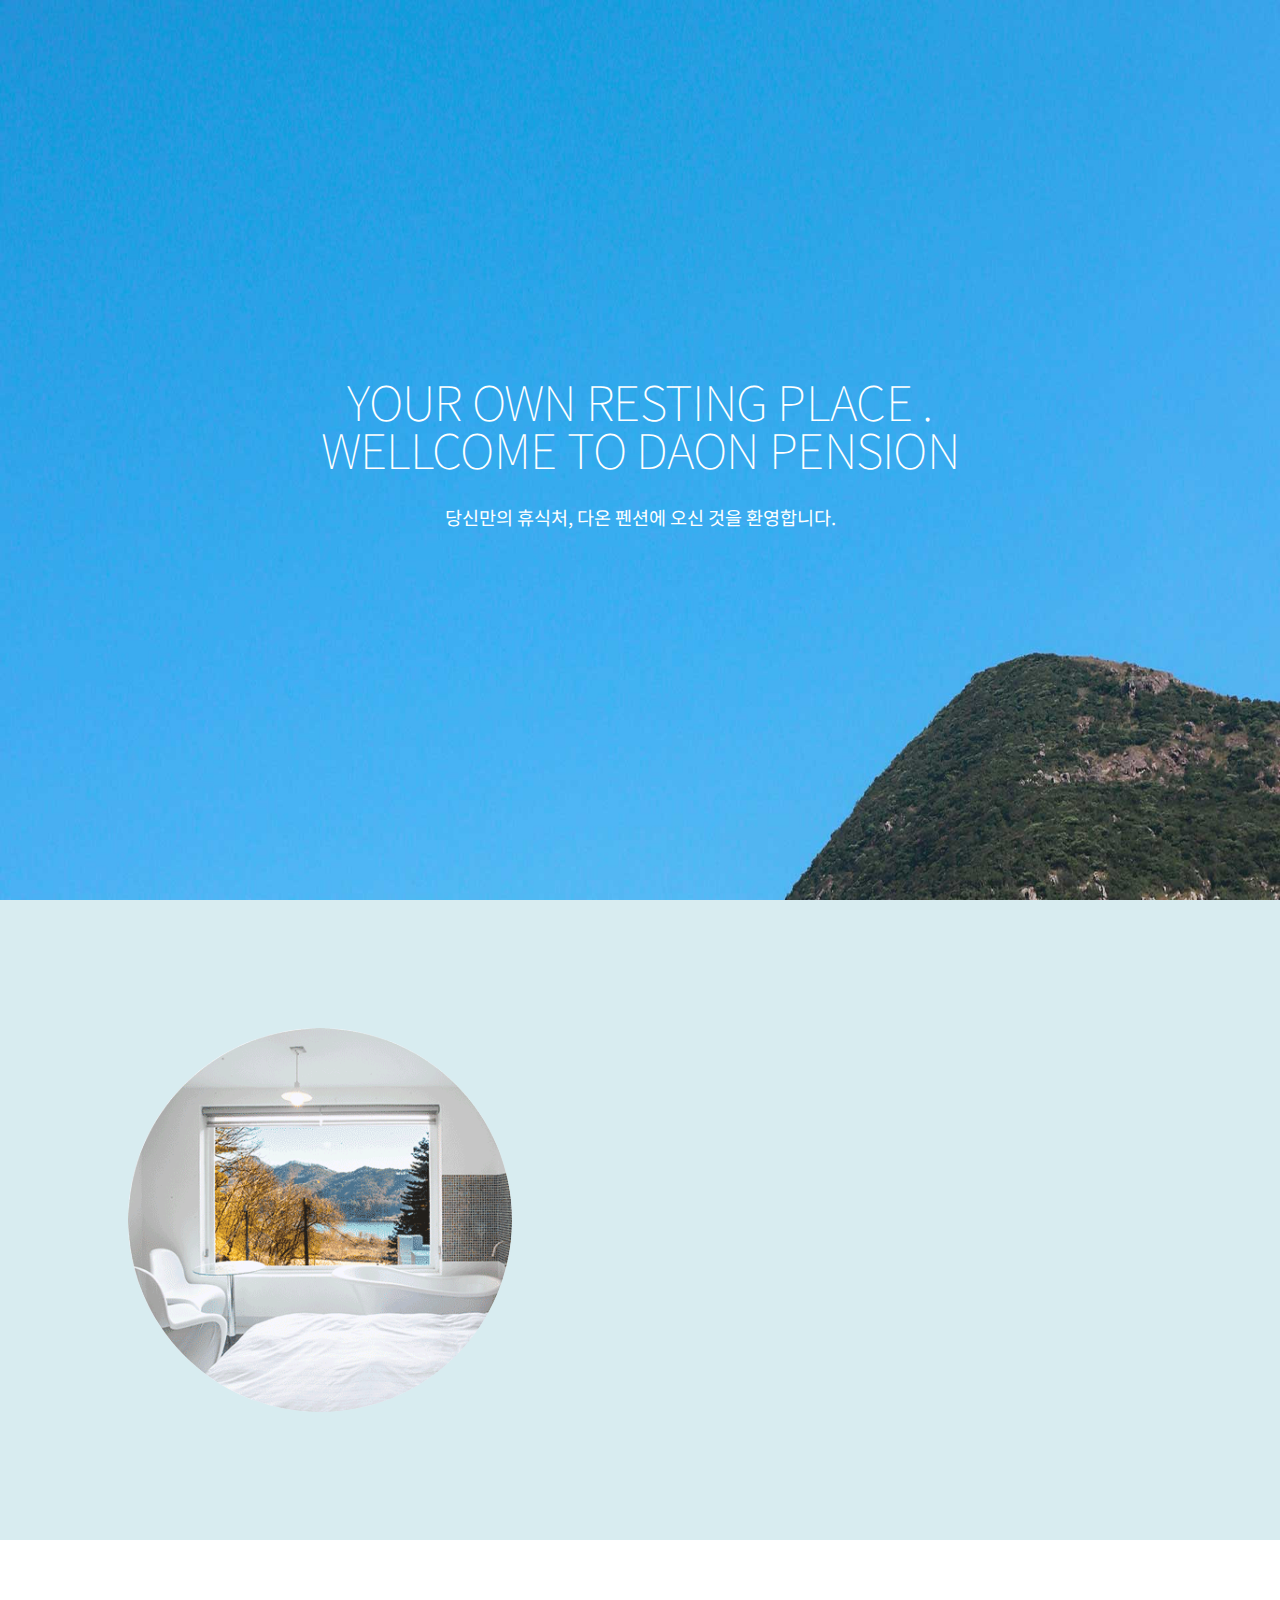
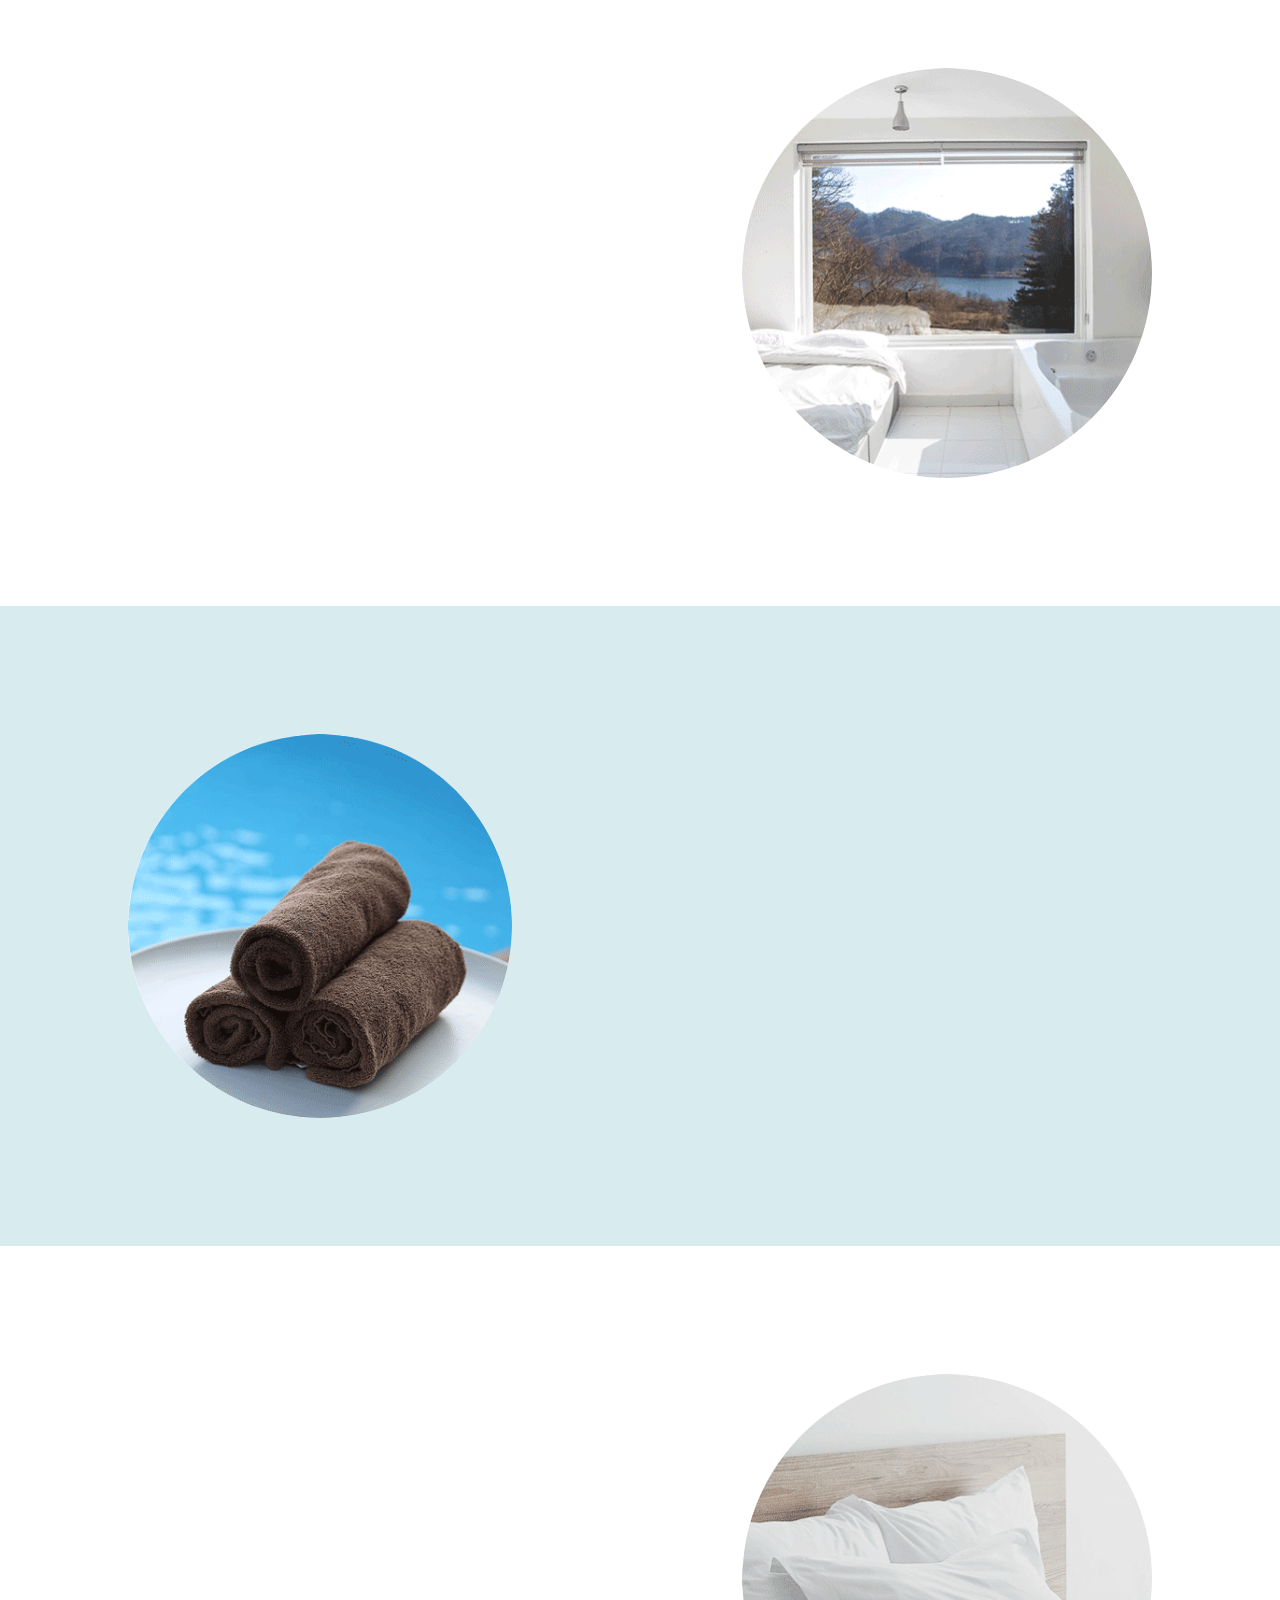
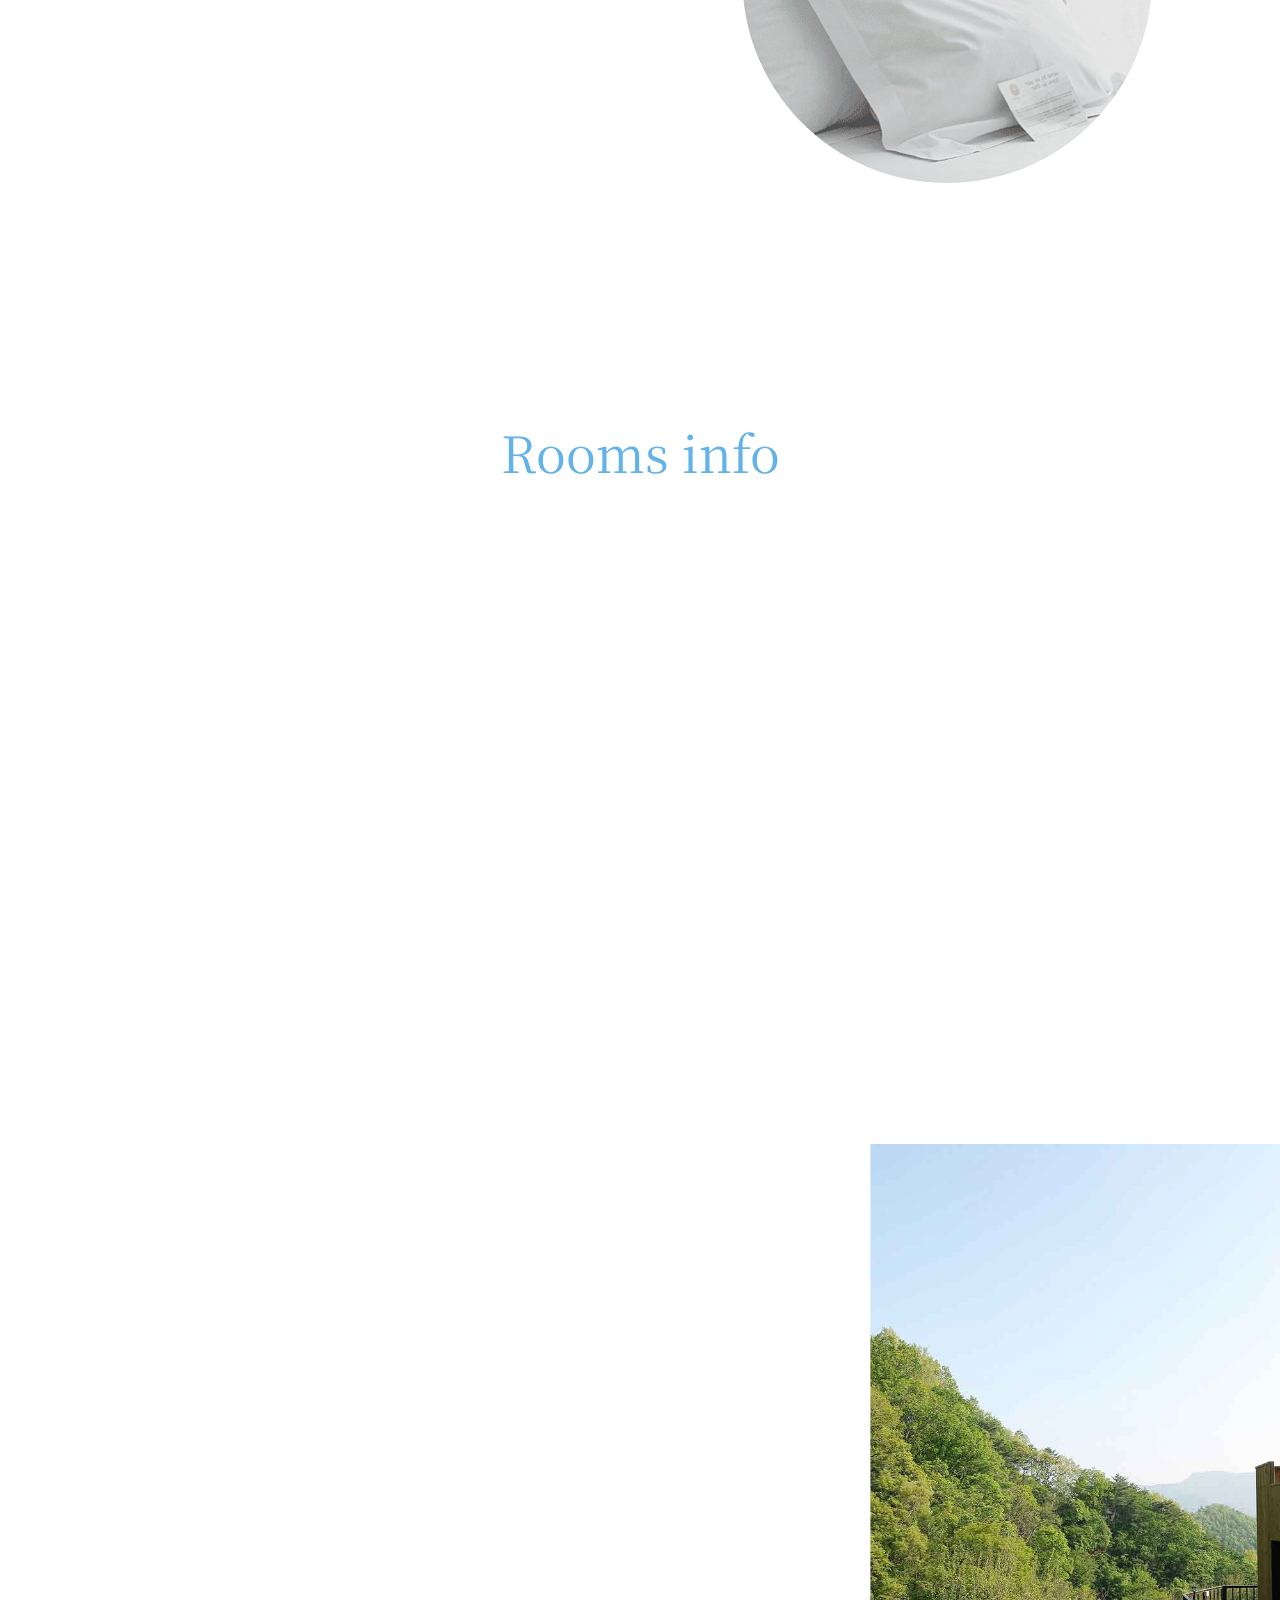
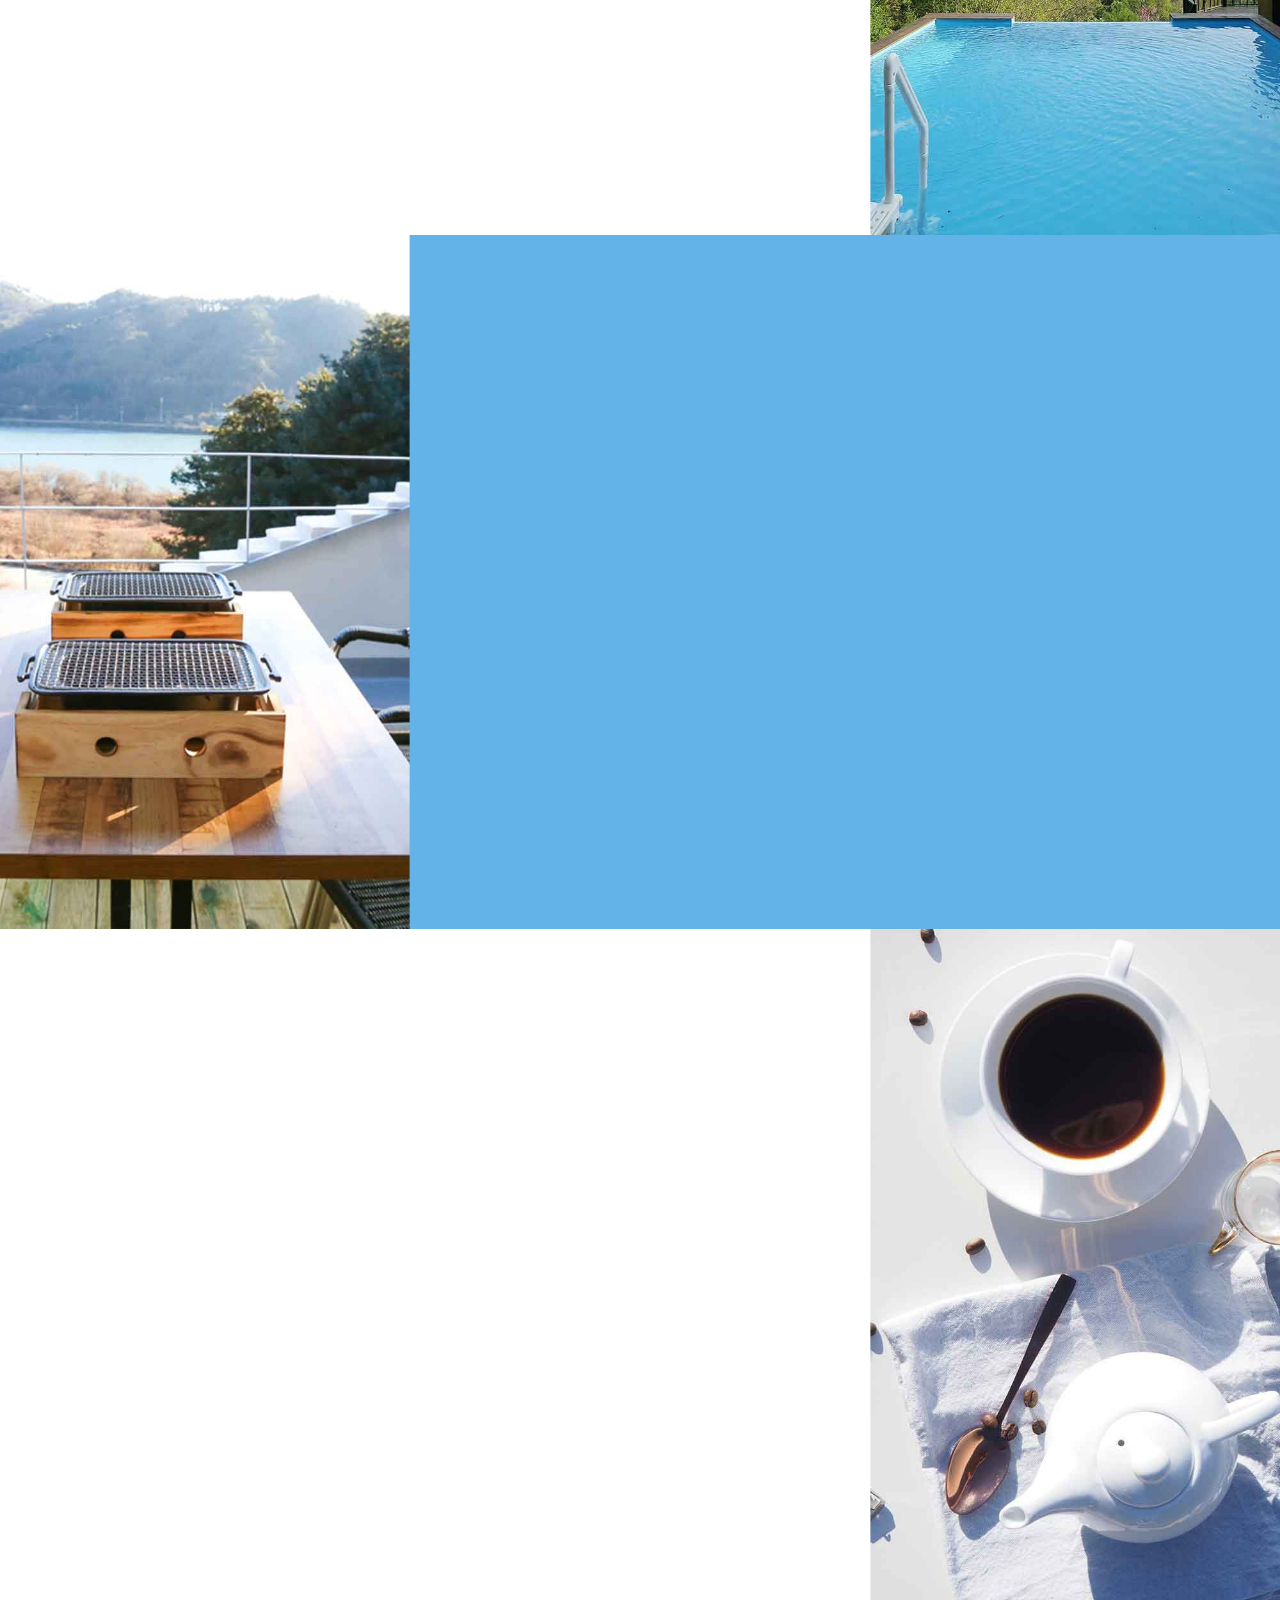
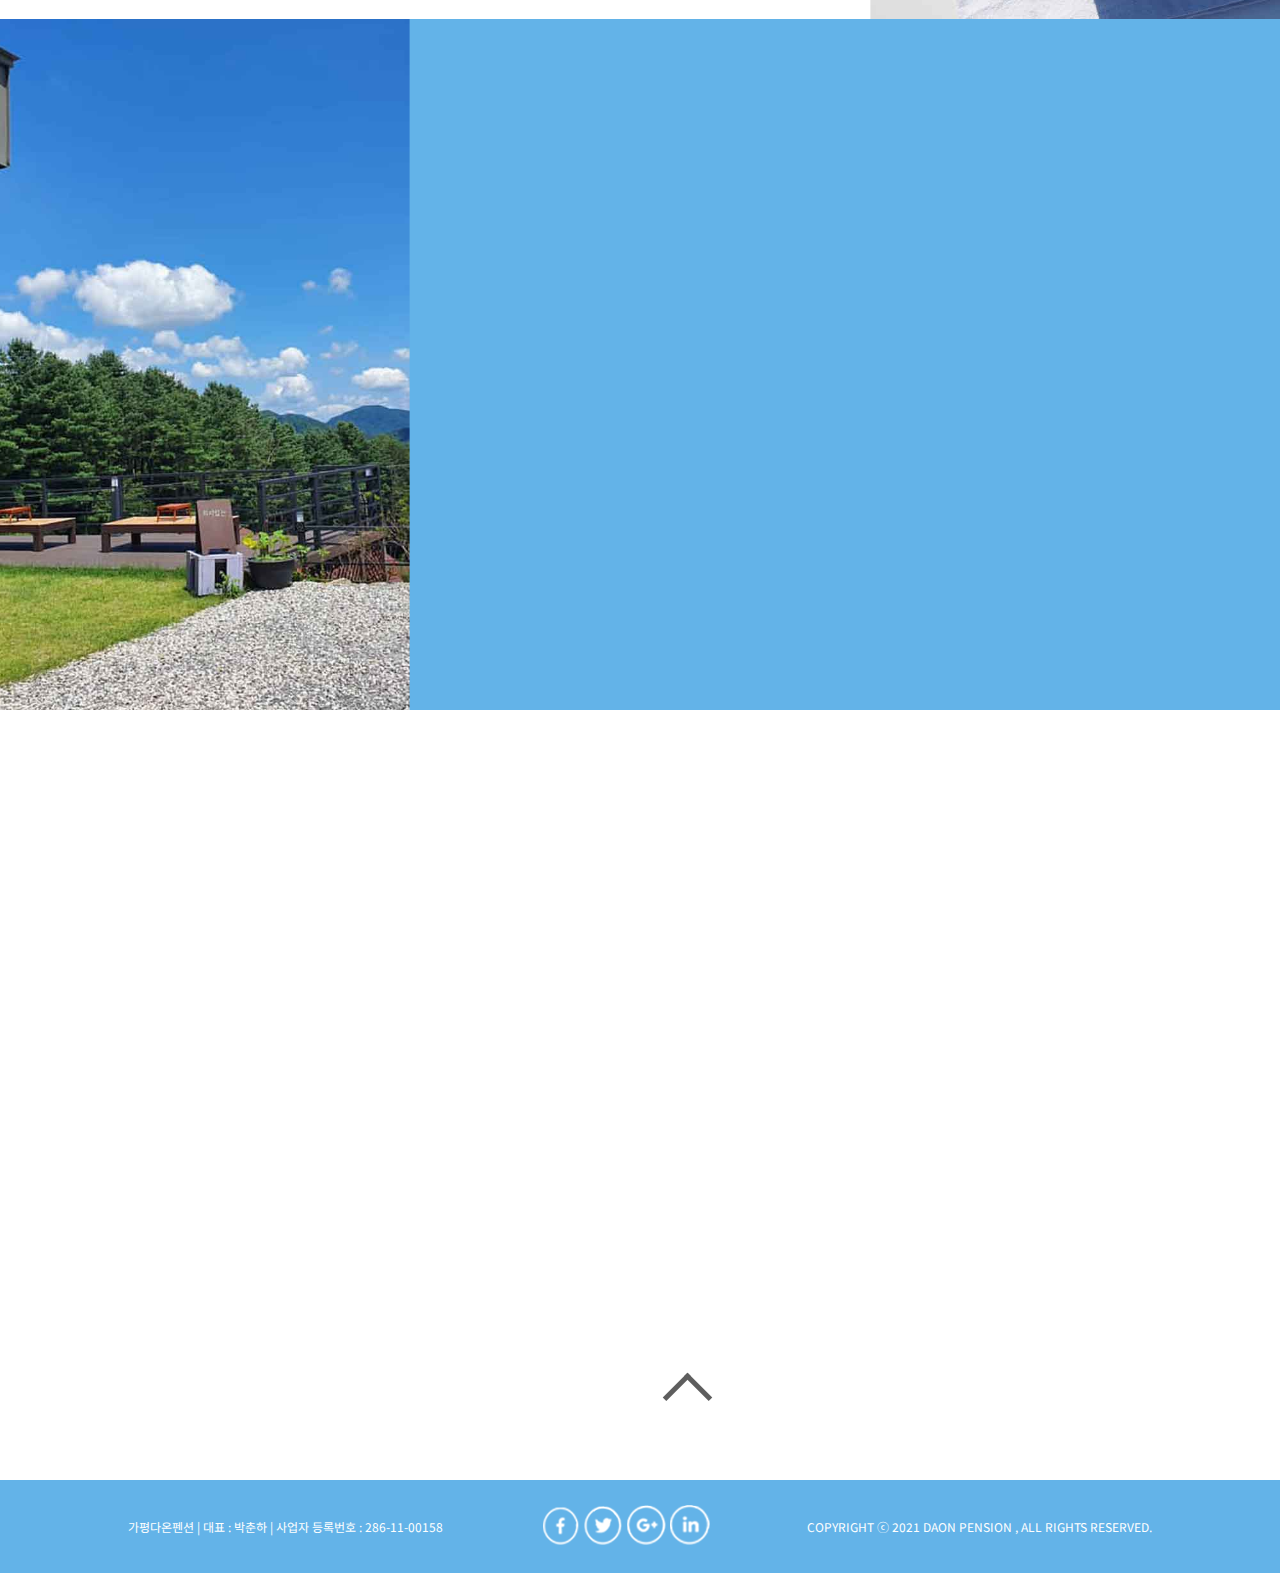
<file: index.html>
<!DOCTYPE html>
<html lang="en">
<head>
    <meta charset="UTF-8">
    <meta name="viewport" content="width=device-width, initial-scale=1.0">
    <title>DAON PENSION</title>
    <link href="css/main.css" rel="stylesheet">
    <script src="https://ajax.googleapis.com/ajax/libs/jquery/3.5.1/jquery.min.js"></script>
    <script src="./js/common.js"></script>



    <meta property="og:url"                content="https://dmsek053.github.io/daon/" />
	<meta property="og:title"              content="WELLCOME TO DAON" />
	<meta property="og:description"        content="daon description" />
    <meta property="og:image"              content="/imgs" />
    <!-- 오픈그래프 메타태그 -->
    <link href="imgs/favicon.ico" type="image/x-icon" rel="shortcut icon">
</head>
<body>
    <!-- common.css (공통으로 사용할  style->header,footer,) -->


<header></header>

<main>
    <div class="spot pagescroll">
        <div class="slide">
            <span>
                <img src="imgs/main_visual1.jpg" alt="">
                <img src="imgs/main_visual2.jpg" alt="">
                <img src="imgs/main_visual3.jpg" alt="">
            </span>
            <div class="cont section">
                <h2>YOUR OWN RESTING PLACE .<br>
                    WELLCOME TO DAON PENSION</h2>
                <p>당신만의 휴식처, 다온 펜션에 오신 것을 환영합니다.</p>
            </div>
        </div>
    
        <div class="footer">
            <ul class="map">
                <li><a href="#direction">경기도 가평군 가평읍 경반안로 357-187</a></li>
            </ul>
            <div class="sns">
                <span><a href="#"></a></span>
                <span><a href="#"></a></span>
                <span><a href="#"></a></span>
                <span><a href="#"></a></span>
            </div>
            <ul class="tel">
                <li><a href="#direction">031-581-0662</a></li>
            </ul>
        </div>
        
        <div class="scroll">
            <span class="scroll-btn"></span>
            <span class="mouse">
                <span>
                </span>
            </span>
        </div>
    
    
        <div class="btn_left button">
            <a></a>
        </div>
        <div class="btn_right button">
            <a></a>
        </div>
    
    
        <div class="reservation_btn">
            <a href="101.html"><span class='pulse-button'>예약하기</span></a>
        </div>    
    </div>
    
    
    
    
    
    
    <div class="about pagescroll" id="about">
        <div class="about_daon">
            <div class="explan01">
                <h2>About<br>
                    Daon</h2>
                <p>다온은 좋은 기운, 다오라는 순 우리말입니다.</p>
                <p>가평역으로부터 30여분 이내로 다양한 볼거리의 중심에 위치해 있으며,
                    모던하고 심플한 인테리어, 프라이빗한 공간과 2중 출입 장치로 보안이 철저합니다. 
                    모든 여행객들에게 필요한 서비스와 편안한 휴식을 제공하도록 항상 노력하겠습니다.
                </p>
            </div>
            <figure>
                <img src="imgs/about01.png" alt="">
            </figure>
        </div>
    </div>

    <div class="about pagescroll" id="about">
        <div class="about_daon">
            <div class="explan01">
                <h2>Spot<br>
                    On</h2>
                <p>낮과 밤 모두 완벽한 이 곳,  다온에서만 느낄 수 있는 특별한 경험.</p>
                <p>바쁜 일정 속 몸과 마음에도 가끔은 휴식이 필요합니다. 
                    지친 일상을 달래줄 다온 펜션에서 여유를 즐겨보세요.
                    도심에서 벗어나 천혜의 자연경관을 갖춘 칼봉산에서 즐기는 여유는 특별한 감성을 가져다줍니다.
                    특히, 석양이 질 무렵 다온 펜션으로 비치는 노을의 모습은 감탄을 자아냅니다.
                </p>
            </div>
            <figure>
                <img src="imgs/about02.png" alt="">
            </figure>
        </div>
    </div>

    <div class="about pagescroll" id="about">
        <div class="about_daon">
            <div class="explan01">
                <h2>Live your<br>
                    Heart</h2>
                <p>마음이 머무는 순간, 편안함이 머무는 집.</p>
                <p>다온 펜션은 게스트가 자신의 집처럼 편히 쉴 수 있는 분위기와 시설을 갖추고자 합니다.
                    펜션 1동과 2동 사이에 바베큐장이 있어 파티를 즐기기 용이하며 각 동 앞 마당에는 수영장이 갖추어져
                    여름에는 시원한 물놀이를 즐기실 수 있습니다.
                    모든 공간에는 에어컨 및 정수기와 다양한 조리도구들이 완비되어있습니다.
                </p>
            </div>
            <figure>
                <img src="imgs/about03.png" alt="">
            </figure>
        </div>
    </div>

    <div class="about pagescroll" id="about">
        <div class="about_daon">
            <div class="explan01">
                <h2>Pension<br>
                    Amenity</h2>
                <p>잠드는 순간에도 특별한 경험을 원하는 당신을 위한 곳.</p>
                <p>게스트 한 분 한 분의 취향을 만족시킬 수 있도록 품격과 감각을 높였으며,
                    3가지의  컬러를 사용해 고급스러움과 편안함을 강조하였습니다. 
                    총 4개의 객실로 이루어져있으며 각 호실별로 테라스를 마련해 아름다운 일몰과 일출을 맞이할 수
                    있도록 하였습니다. 또한 실외 수영장, 바베큐장, 옥상정원 등을 갖추어 편의를 돕습니다.
                </p>
            </div>
            <figure>
                <img src="imgs/about04.png" alt="">
            </figure>
        </div>
    </div>
    
    


    <div class="rooms pagescroll" id="rooms">
        <h2>Rooms info</h2>
        <div class="rooms_info">
            <!-- data.json -->
        </div>
    </div>
    
    
    
    
    <div class="facilities pagescroll" id="facilities">
        <div class="fac_daon">
            <div class="explan02">
                <h2>Swimming<br>
                    pool</h2>
                <p>야외 수영장</p>
                <p>칼봉산을 바라보며 시원한 물놀이를 즐겨보세요.
                    수영장이용시 수영복, 래쉬가드를 꼭 착용해주시기 바랍니다. (면티, 반바지 절대 금지)
                    * 날씨 등 당일 현장 상황에 따라 이용 가능 여부 및 운영 날짜는 변동될 수 있으며, 이용 불가로 인한 취소
                    및 환불은 어려운 점 양해 부탁드립니다.
                </p>
            </div>
            <img src="imgs/swimming.jpg" alt="">
        </div>
    </div>

    <div class="facilities pagescroll" id="facilities">
        <div class="fac_daon">
            <div class="explan02">
                <h2>Barbecue<br>
                    gargen</h2>
                <p>바베큐 가든</p>
                <p>아름다운 풍경이 한눈에 들어오는 대자연 속에서 바베큐 파티를 즐겨보세요.
                    일몰에 즐기는 바베큐 파티는 잊을 수 없는 추억으로 오래도록 기억될 것입니다.
                    실시간 에약시 신청하거나 현장 결재 후 이용 가능합니다.
                    펜션에서 숯과 그릴을 준비해 드리며 음식은 직접 준비해오셔야 합니다.
                    
                    이용시간 : PM 05:30 - PM 09:00
                </p>
            </div>
            <img src="imgs/babecue.jpg" alt="">
        </div>
    </div>

    <div class="facilities pagescroll" id="facilities">
        <div class="fac_daon">
            <div class="explan02">
                <h2>Mini<br>
                    cafe</h2>
                <p>펜션 속 작은 카페</p>
                <p>다온 펜션을 이용하시는 모든 분들에게 따뜻한 커피를 제공합니다.
                    옥상 정원 혹은 객실에서 경치를 바라보며 커피 한 잔을 즐겨보세요.
                    
                    이용시간 : 24시간 이용 가능
                </p>
            </div>
            <img src="imgs/minicafe.jpg" alt="">
        </div>
    </div>

    <div class="facilities pagescroll" id="facilities">
        <div class="fac_daon">
            <div class="explan02">
                <h2>Roof<br>
                    gargen</h2>
                <p>옥상 정원</p>
                <p>펜션에서 가장 전망이 좋은 곳에 SKY 정원이 있습니다.
                    숲 속 풍경을 내려다보며 휴식을 즐겨보세요.
                    정원에서 산, 들, 바람, 나무의 소리를 듣노라면 비로소 여행이 시작되는 것을 느낄 수 있습니다.
                </p>
            </div>
            <img src="imgs/roofgarden.jpg" alt="">
        </div>
    </div>
    
    
    
    <div class="way_to_come pagescroll" id="direction">
        <h2>Map Direction</h2>
        <figure>
            <iframe src="https://www.google.com/maps/embed?pb=!1m18!1m12!1m3!1d3151.215478077354!2d127.46781341527766!3d37.83184107974906!2m3!1f0!2f0!3f0!3m2!1i1024!2i768!4f13.1!3m3!1m2!1s0x356327df319b3213%3A0x524017b3d32c05a!2z6rK96riw64-EIOqwgO2Pieq1sCDqsIDtj4nsnY0g6rK967CY7JWI66GcIDM1Nw!5e0!3m2!1sko!2skr!4v1611110121354!5m2!1sko!2skr" width="600" height="350" style="border:0;" allowfullscreen="" aria-hidden="false" tabindex="0"></iframe>
            <figcaption>
                <p>경기도 가평군 가평읍 경반안로 357-187</p>
                <p>031-581-0662</p>
            </figcaption>
        </figure>
        <ul class="top_btn">
            <li><i class="chevron-top-icon"></i></li>
        </ul>
    </div>
    
    
<main>

<footer></footer>


</body>
</html>
</file>
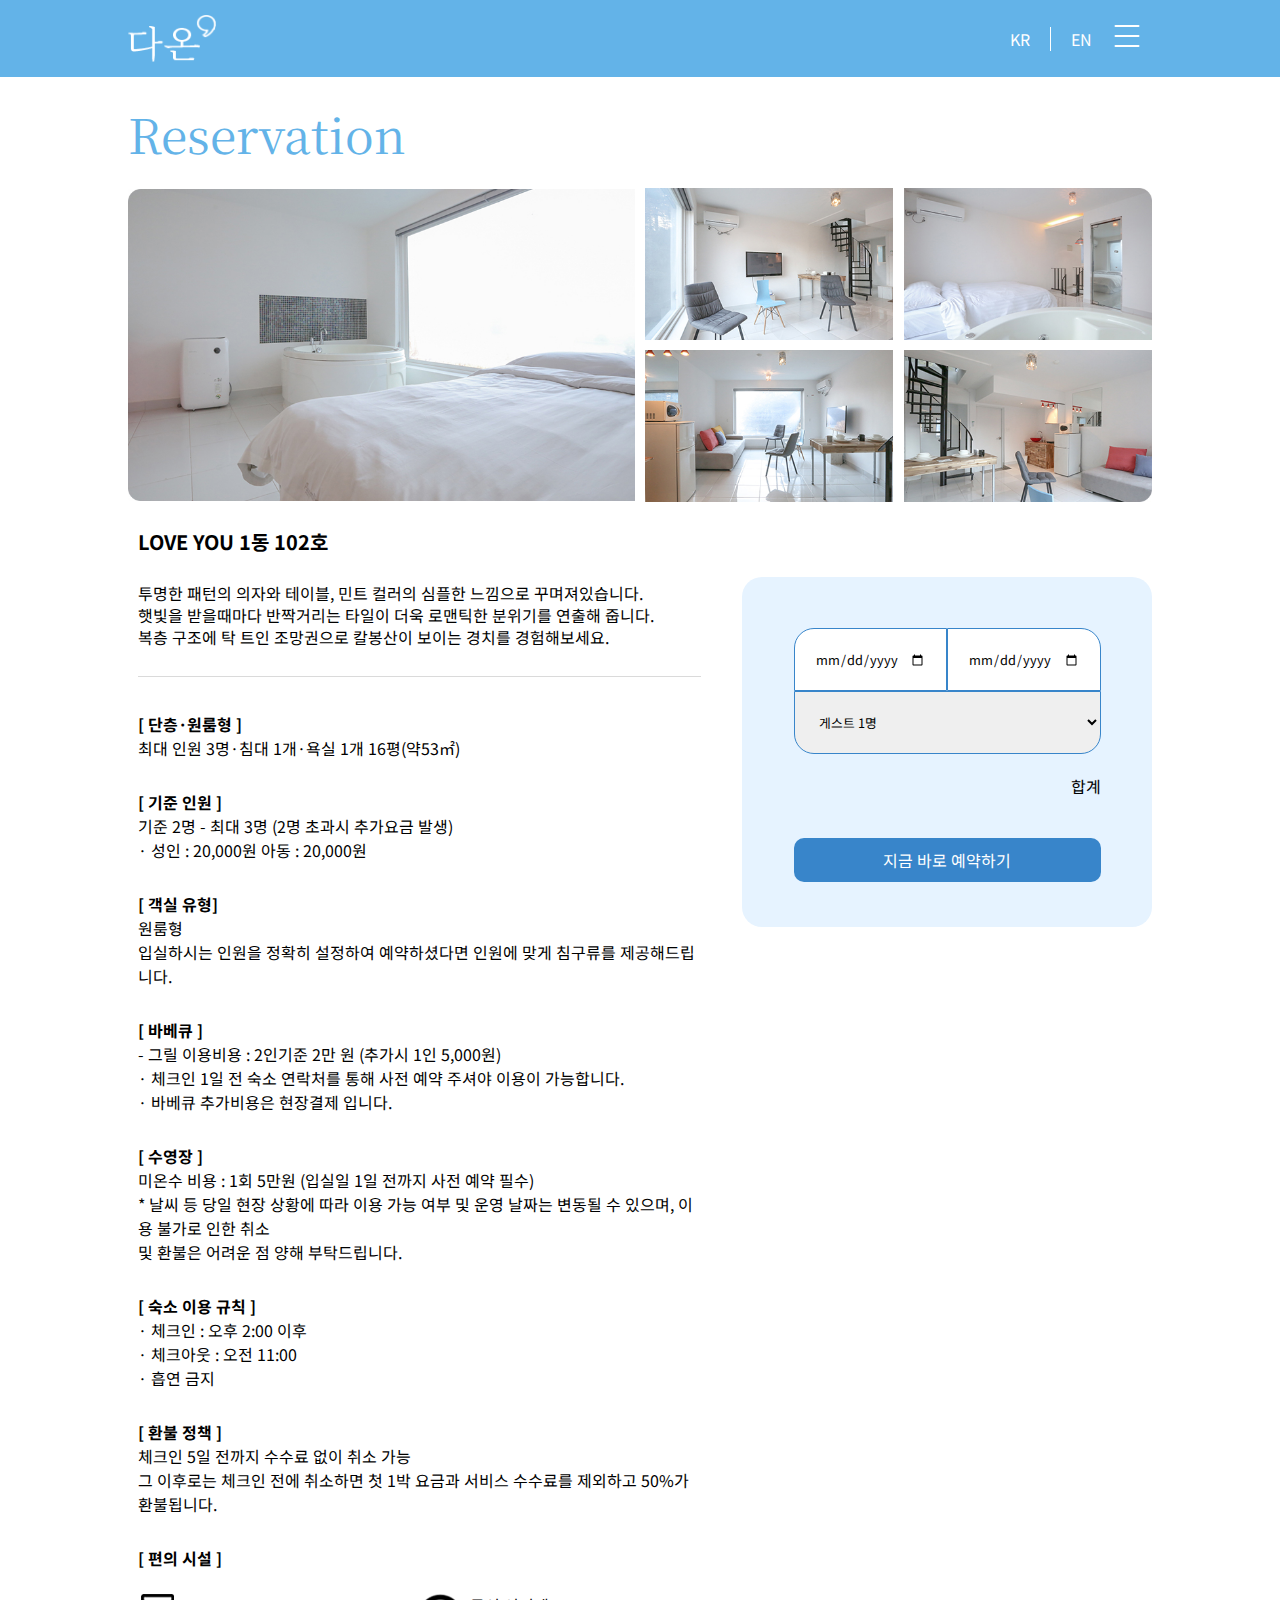
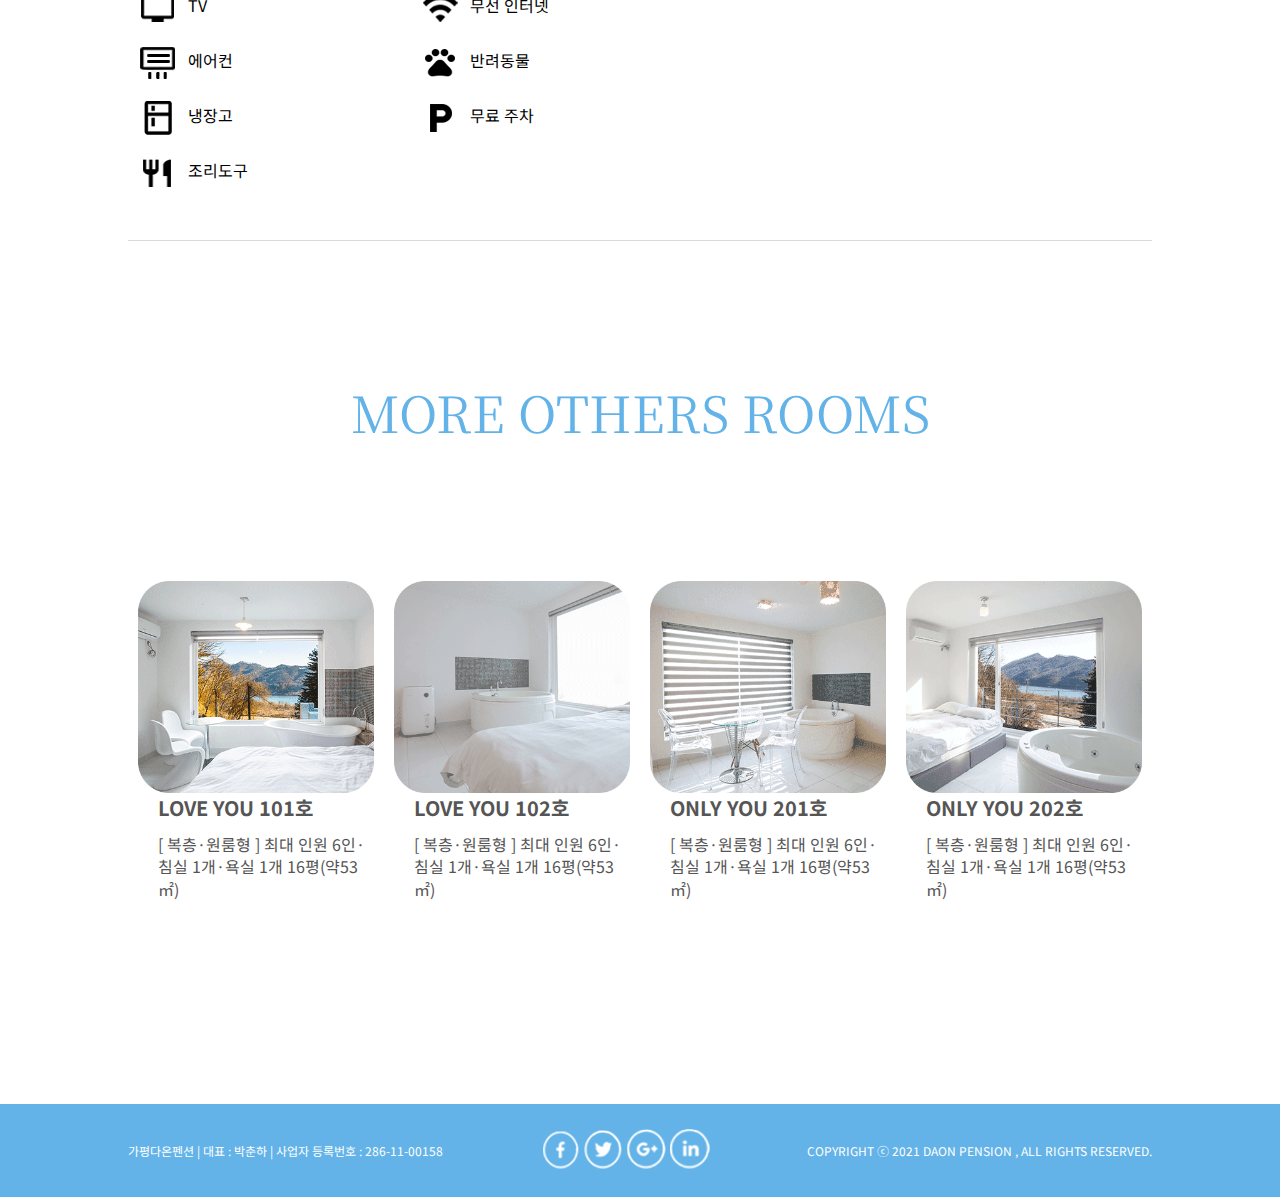
<file: 102.html>
<!DOCTYPE html>
<html lang="en">
<head>
    <meta charset="UTF-8">
    <meta name="viewport" content="width=device-width, initial-scale=1.0">
    <title>ABOUT</title>
    <link href="css/rooms.css" rel="stylesheet">
    <script src="https://ajax.googleapis.com/ajax/libs/jquery/3.5.1/jquery.min.js"></script>
    <script src="./js/common.js"></script>
    <script src="./js/rooms.js"></script>


</head>
<body>
    <header>
    </header>


<main>
    <div class="rooms_info_101">
        <h2>Reservation</h2>
        <div class="main_visual_101">
            <ul class="visual_01_101">
                <li><img src="imgs/102_01.jpg"></li>
            </ul>
            <ul class="visual_02_101">
                <li><img src="imgs/102_02.jpg"></li>
                <li><img src="imgs/102_03.jpg"></li>
                <li><img src="imgs/102_04.jpg"></li>
                <li><img src="imgs/102_05.jpg"></li>
            </ul>
        </div>
        <div class="reservation_cont">
            <h3>LOVE YOU 1동 102호</h3>
            <p>투명한 패턴의 의자와 테이블, 민트 컬러의 심플한 느낌으로 꾸며져있습니다.
                햇빛을 받을때마다 반짝거리는 타일이 더욱 로맨틱한 분위기를 연출해 줍니다.
                복층 구조에 탁 트인 조망권으로 칼봉산이 보이는 경치를 경험해보세요.</p>
        </div>
        <div class="reservation_window">
            <div class="pop_up">
                <form>
                    <ul>
                        <li class="reser_date">
                            <input type="date" name="date" placeholder="날짜 추가" class="date1" required>
                            <input type="date" name="date" placeholder="날짜 추가" class="date2" required>
                        </li>
                        <li class="heade_count">
                            <select>
                                <option selected>게스트 1명</option>
                                <option>게스트 2명</option>
                                <option>게스트 3명</option>
                            </select>
                        </li>
                        <li class="sum">합계</li>
                        <li class="reser_submit">
                            <input type="submit" name="submit" value="지금 바로 예약하기">
                        </li>            
                    </ul>
                </form>
            </div>
        </div>

        <!-- mobile -->
        <div class="reser_submit_mobile">
            <input type="submit" name="submit" value="지금 바로 예약하기">
        </div>     
        <!-- mobile -->

        <div class="reservation_cont02">
            <ul>
                <!-- data.json -->
            </ul>
        </div>
    </div>


    <div class="rooms" id="rooms">
        <h2>MORE OTHERS ROOMS</h2>
        <div class="rooms_info">
            <!-- data.json -->
        </div>
    </div>




    <!--popup-->
    <div class="poptrox-overlay">
        <div class="poptrox-popup">
            <div class="pic">
                <img src="imgs/101_01.png" alt="">
                <img src="css/close.svg" class="closer" alt="">
            </div>
        </div>
    </div>
    <!--//popup end-->

</main>

<footer>
</footer>


</body>
</html>
</file>
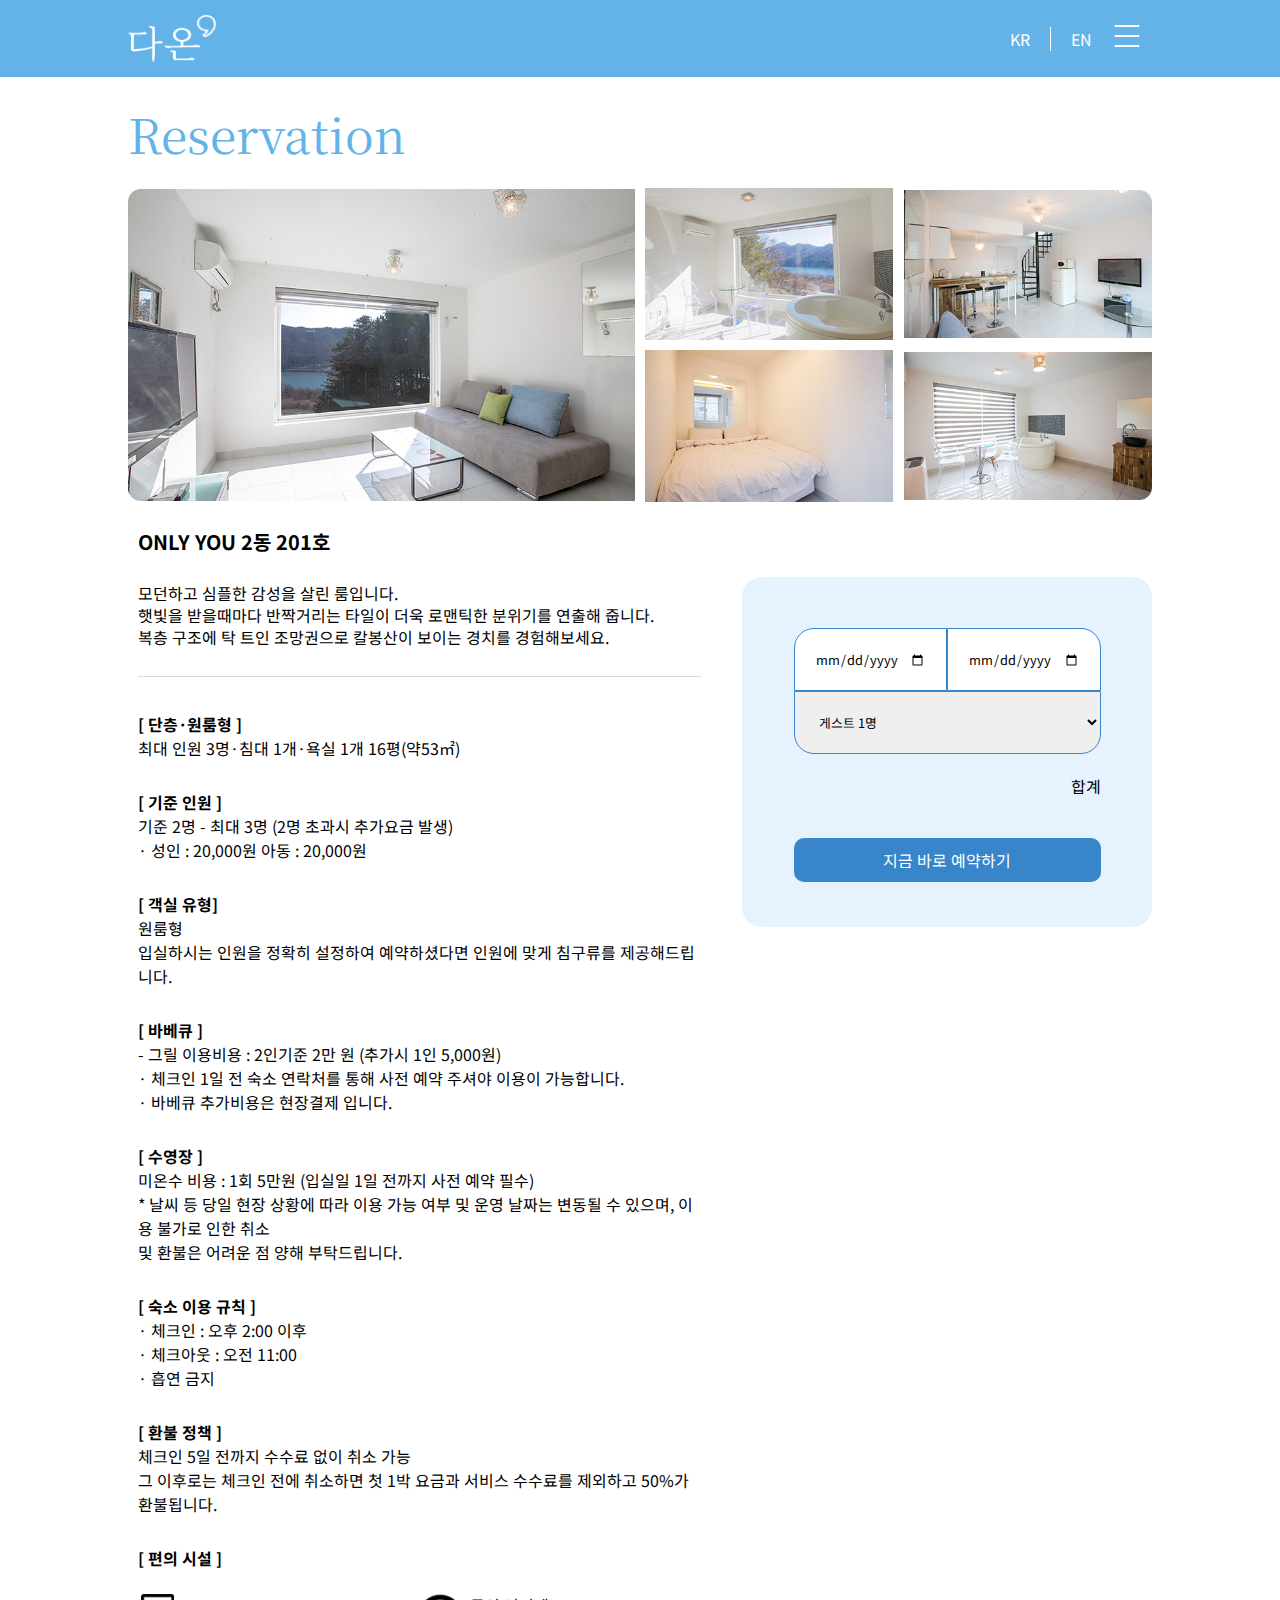
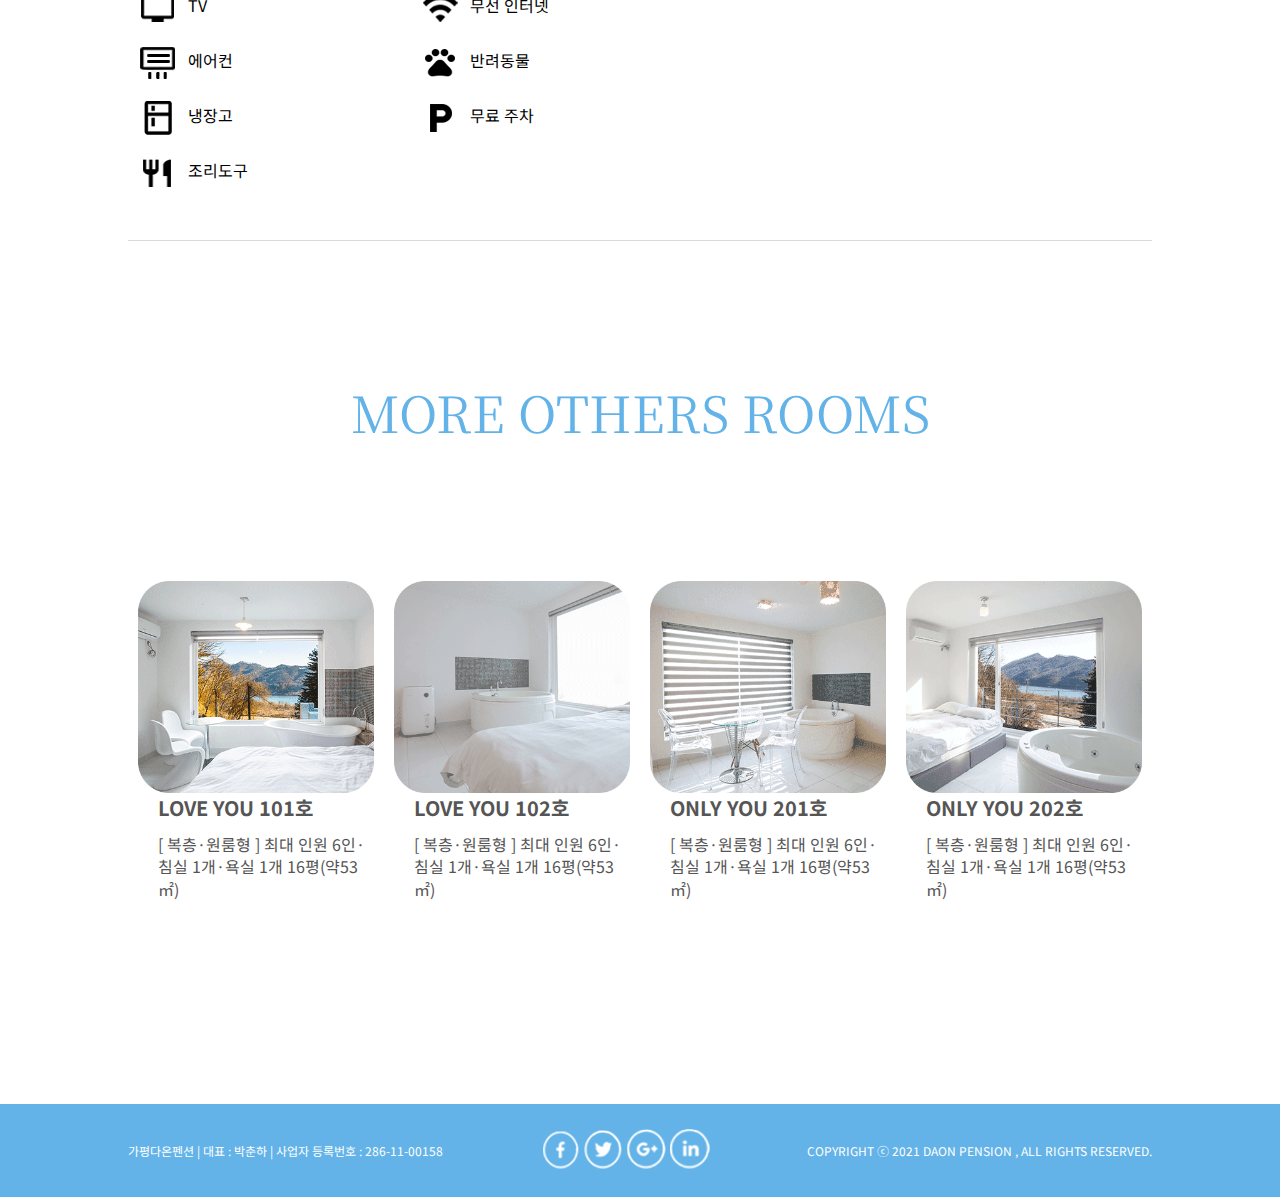
<file: 201.html>
<!DOCTYPE html>
<html lang="en">
<head>
    <meta charset="UTF-8">
    <meta name="viewport" content="width=device-width, initial-scale=1.0">
    <title>ABOUT</title>
    <link href="css/rooms.css" rel="stylesheet">
    <script src="https://ajax.googleapis.com/ajax/libs/jquery/3.5.1/jquery.min.js"></script>
    <script src="./js/common.js"></script>
    <script src="./js/rooms.js"></script>


</head>
<body>
    <header>
    </header>


<main>
    <div class="rooms_info_101">
        <h2>Reservation</h2>
        <div class="main_visual_101">
            <ul class="visual_01_101">
                <li><img src="imgs/201_01.jpg"></li></a>
            </ul>
            <ul class="visual_02_101">
                <li><img src="imgs/201_02.jpg"></li>
                <li><img src="imgs/201_03.jpg"></li>
                <li><img src="imgs/201_04.jpg"></li>
                <li><img src="imgs/201_05.jpg"></li>
            </ul>
        </div>
        <div class="reservation_cont">
            <h3>ONLY YOU 2동 201호</h3>
            <p>모던하고 심플한 감성을 살린 룸입니다.
                햇빛을 받을때마다 반짝거리는 타일이 더욱 로맨틱한 분위기를 연출해 줍니다.
                복층 구조에 탁 트인 조망권으로 칼봉산이 보이는 경치를 경험해보세요.</p>
        </div>

        <div class="reservation_window">
            <div class="pop_up">
                <form>
                    <ul>
                        <li class="reser_date">
                            <input type="date" name="date" placeholder="날짜 추가" class="date1" required>
                            <input type="date" name="date" placeholder="날짜 추가" class="date2" required>
                        </li>
                        <li class="heade_count">
                            <select>
                                <option selected>게스트 1명</option>
                                <option>게스트 2명</option>
                                <option>게스트 3명</option>
                            </select>
                        </li>
                        <li class="sum">합계</li>
                        <li class="reser_submit">
                            <input type="submit" name="submit" value="지금 바로 예약하기">
                        </li>            
                    </ul>
                </form>
            </div>
        </div>

        <!-- mobile -->
        <div class="reser_submit_mobile">
            <input type="submit" name="submit" value="지금 바로 예약하기">
        </div>     
        <!-- mobile -->

        <div class="reservation_cont02">
            <ul>
                <!-- data.json -->
            </ul>
        </div>
    </div>


    <div class="rooms" id="rooms">
        <h2>MORE OTHERS ROOMS</h2>
        <div class="rooms_info">
            <!-- data.json -->
        </div>
    </div>


    <!--popup-->
    <div class="poptrox-overlay">
        <div class="poptrox-popup">
            <div class="pic">
                <img src="imgs/101_01.png" alt="">
                <img src="css/close.svg" class="closer" alt="">
            </div>
        </div>
    </div>
    <!--//popup end-->

</main>

<footer>
</footer>


</body>
</html>
</file>
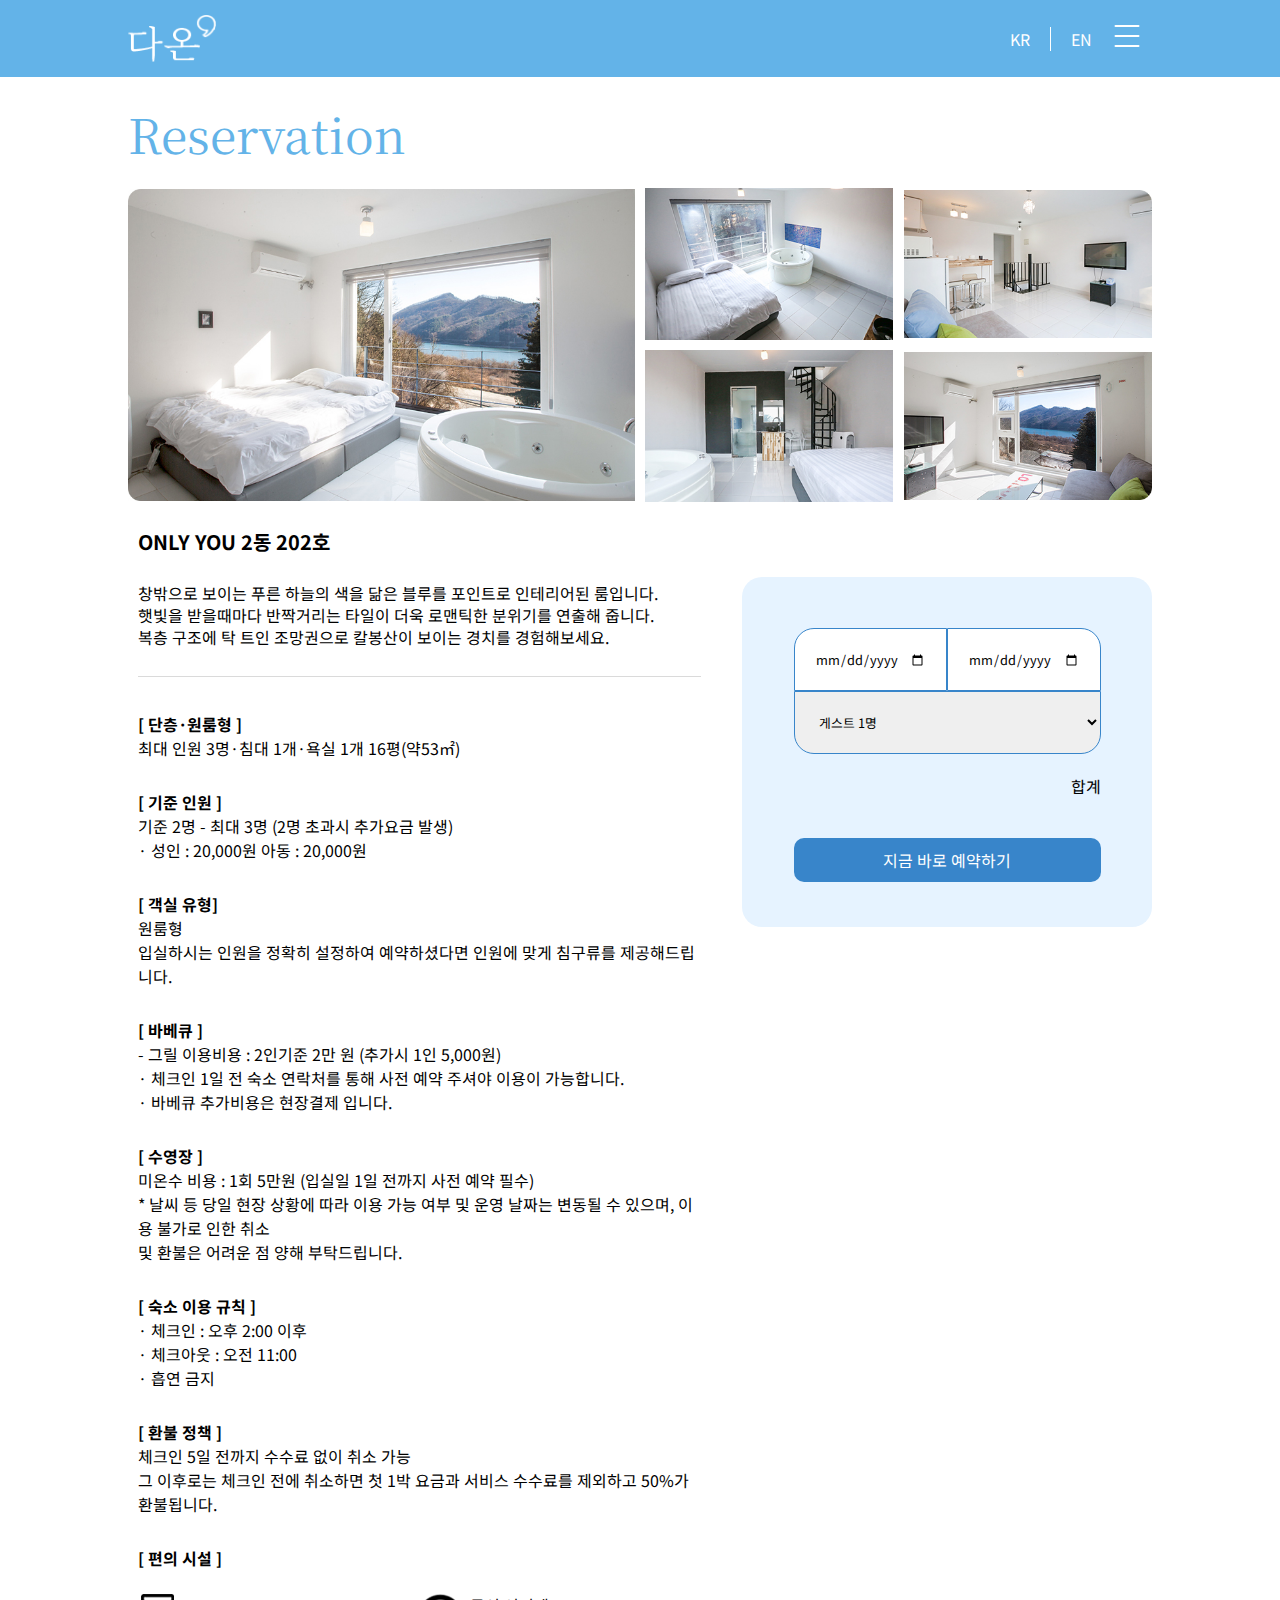
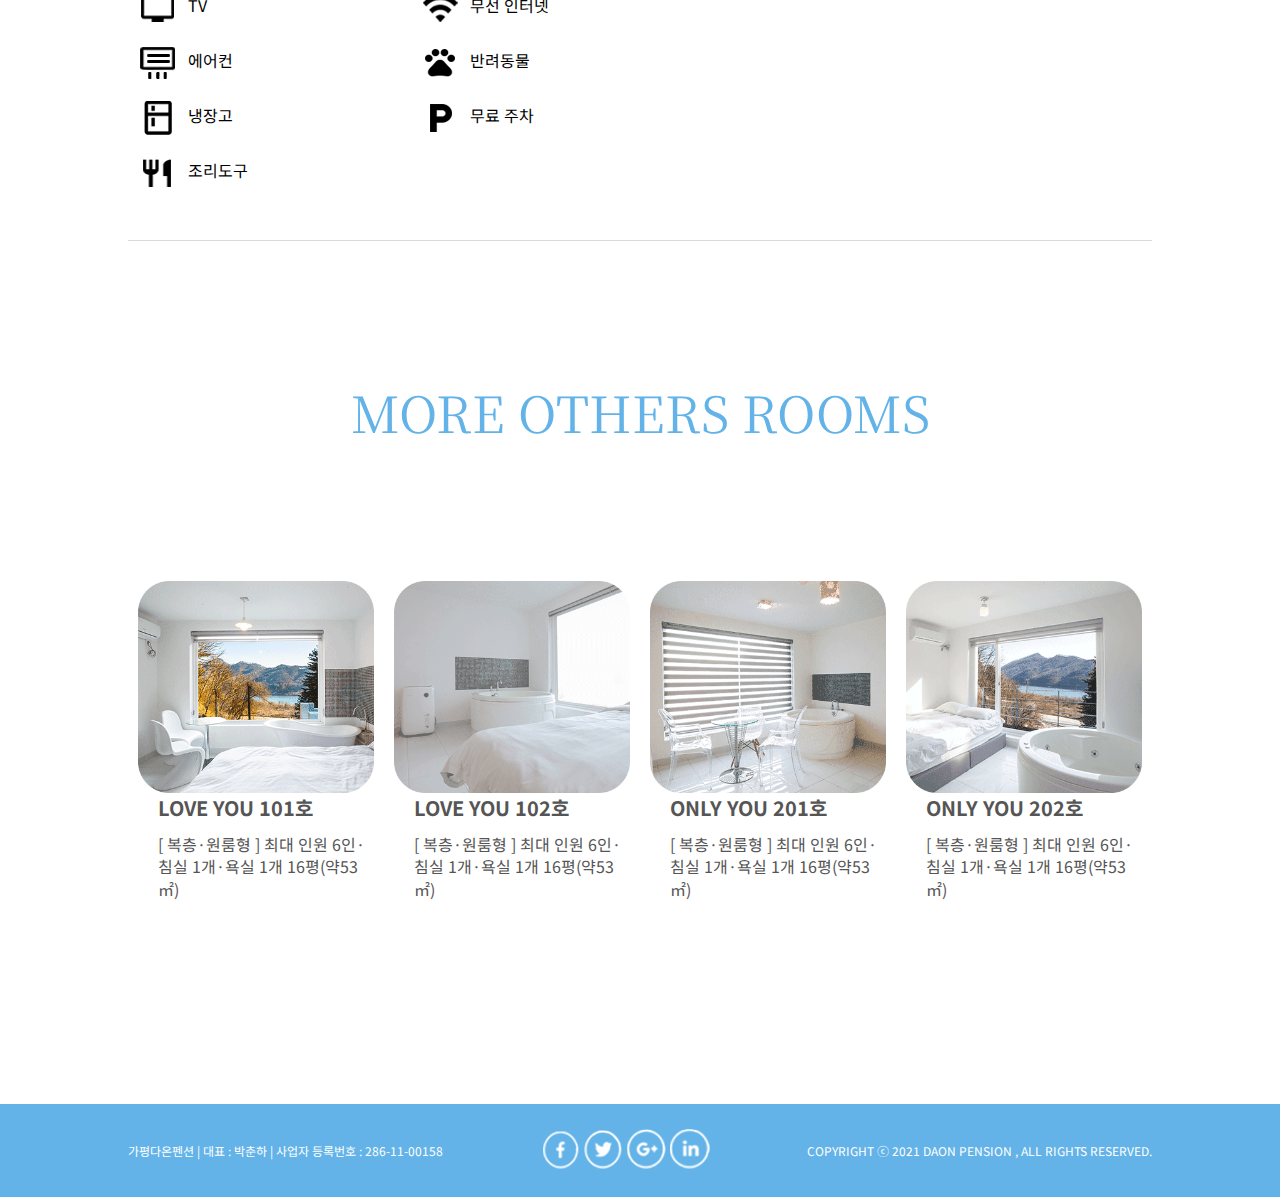
<file: 202.html>
<!DOCTYPE html>
<html lang="en">
<head>
    <meta charset="UTF-8">
    <meta name="viewport" content="width=device-width, initial-scale=1.0">
    <title>ABOUT</title>
    <link href="css/rooms.css" rel="stylesheet">
    <script src="https://ajax.googleapis.com/ajax/libs/jquery/3.5.1/jquery.min.js"></script>
    <script src="./js/common.js"></script>
    <script src="./js/rooms.js"></script>


</head>
<body>
    <header>
    </header>


<main>
    <div class="rooms_info_101">
        <h2>Reservation</h2>
        <div class="main_visual_101">
            <ul class="visual_01_101">
                <li><img src="imgs/202_01.jpg"></li>
            </ul>
            <ul class="visual_02_101">
                <li><img src="imgs/202_02.jpg"></li>
                <li><img src="imgs/202_03.jpg"></li>
                <li><img src="imgs/202_04.jpg"></li>
                <li><img src="imgs/202_05.jpg"></li>
            </ul>
        </div>
        <div class="reservation_cont">
            <h3>ONLY YOU 2동 202호</h3>
            <p>창밖으로 보이는 푸른 하늘의 색을 닮은 블루를 포인트로 인테리어된 룸입니다.
                햇빛을 받을때마다 반짝거리는 타일이 더욱 로맨틱한 분위기를 연출해 줍니다.
                복층 구조에 탁 트인 조망권으로 칼봉산이 보이는 경치를 경험해보세요.</p>
        </div>


        <div class="reservation_window">
            <div class="pop_up">
                <form>
                    <ul>
                        <li class="reser_date">
                            <input type="date" name="date" placeholder="날짜 추가" class="date1" required>
                            <input type="date" name="date" placeholder="날짜 추가" class="date2" required>
                        </li>
                        <li class="heade_count">
                            <select>
                                <option selected>게스트 1명</option>
                                <option>게스트 2명</option>
                                <option>게스트 3명</option>
                            </select>
                        </li>
                        <li class="sum">합계</li>
                        <li class="reser_submit">
                            <input type="submit" name="submit" value="지금 바로 예약하기">
                        </li>            
                    </ul>
                </form>
            </div>
        </div>

        <!-- mobile -->
        <div class="reser_submit_mobile">
            <input type="submit" name="submit" value="지금 바로 예약하기">
        </div>     
        <!-- mobile -->

        <div class="reservation_cont02">
            <ul>
                <!-- data.json -->
            </ul>
        </div>
    </div>


    <div class="rooms" id="rooms">
        <h2>MORE OTHERS ROOMS</h2>
        <div class="rooms_info">
            <!-- data.json -->
        </div>
    </div>


    <!--popup-->
    <div class="poptrox-overlay">
        <div class="poptrox-popup">
            <div class="pic">
                <img src="imgs/101_01.png" alt="">
                <img src="css/close.svg" class="closer" alt="">
            </div>
        </div>
    </div>
    <!--//popup end-->

</main>

<footer>
</footer>


</body>
</html>
</file>
<file: css/main.css>
@charset "utf-8";
@import url('https://fonts.googleapis.com/css2?family=Noto+Sans+KR:wght@100;300;400&display=swap');
@import url('https://fonts.googleapis.com/css2?family=Noto+Serif+KR:wght@700&display=swap');


html,body{margin:0;}
p,figure,h1,h2,h3,h4,h5,h6{margin:0;}
ul,li{list-style: none; margin:0; padding:0;}
*{
    box-sizing: border-box;
	font-family: 'Noto Sans KR', sans-serif;
	font-weight: 400;
}
img{width:100%; vertical-align: top;}
a{
    text-decoration: none;
    color:#555;
}


header{
	width:100%;
	position: fixed;
	left:0; top:0;
	z-index: 999;
	opacity: 0;
	animation:main_opa 1s 4s forwards;
}
@keyframes main_opa{
	100%{opacity: 1;}
}


header article{
	width:80%; margin: 0 auto;
	display: flex;
	justify-content: space-between;
	align-items: center;
	padding:10px 0;
}
header article h1 img{
	width:80px; height:45px;
}
header article nav{
	display: flex;
	justify-content: space-between;
	align-items: center;
}
header article nav div{
	display: flex;
	justify-content: space-between;
}
header article nav div a{
	margin: 0 10px;
	color:white;
	transition: .3s;
}
/* active */
header article nav div a.active{
	color:black;
}
/* active */



header article nav div a:hover{
	color:black;
}
header article .slash{
	width: 1.5px;
	background:white;
}

/* active */
header article .slash.active{
	background:black;
}
/* active */


header article ul li{
	position:relative;

}
header article .sub{
	position:absolute;
	right:0; top:0%;
	transform-origin: 100% 50%;
	transform: translate(-7%,-5%);
	background:white;
	display: none;
}
header article ul li:hover .sub{display: flex;}





.sub a:hover{
	background: #d8ecf0;
	color:#3885ca;
}
header article .sub a{
	color:rgb(50, 50, 50);
	padding:10px 50px;
	text-align: center;
	margin: 0;
}

/* menu-trigger */
.menu-trigger {
	position: relative;
	width: 50px;
    height: 44px;
	transform:scale(0.5);
	/* rotate(90deg) translate(50%,50%) */
}
.menu-trigger,
.menu-trigger span {
	display: inline-block;
	transition: all .4s;
	box-sizing: border-box;
}
.menu-trigger span {
	position: absolute;
	left: 0;
	width: 100%; height: 4px;
	background-color:white;
	border-radius: 4px;
}
/* active */
.menu-trigger span.active{
	background-color:black;
}
/* active */

.menu-trigger span:nth-of-type(1) {	top: 0;}
.menu-trigger span:nth-of-type(2) {	top: 20px;}
.menu-trigger span:nth-of-type(3) {	bottom: 0;}

/* active */
.menu-trigger:hover span:nth-of-type(1) {
	-webkit-transform : translateY(20px) rotate(-315deg);
	transform : translateY(20px) rotate(-315deg);
}
.menu-trigger:hover span:nth-of-type(2) {
	opacity : 0;
}
.menu-trigger:hover span:nth-of-type(3) {
	-webkit-transform : translateY(-20px) rotate(315deg);
	transform : translateY(-20px) rotate(315deg);
}
/* menu-trigger */


@media (max-width:1024px){
	body{font-size:90%;}
	
	header article h1 a img{
		width:68px; height:37px;
	}
	.map, .sns, .tel{display: none;}

	header article ul li:hover .sub{display: block;}

	header article ul li .sub a{
		margin:0;
		display: block;
	}
	header article .sub{transform: translate(-30%, 5%);}
	}

@media (max-width:800px){
	body{font-size: 85%;}
	header article nav div:nth-of-type(1){display: none;}
	.btn_left, .btn_right{display: none;}
	header article h1 a img{
		width:58px; height:30px;
	}
}
	
@media (max-width:480px){
}









.spot{
	width:100%; height:100vh;
	margin: 0 auto;
}
.slide{
	width: 100%;
	overflow: hidden;
}
.slide span{
	display: flex;
	transition: 1.5s;
	width: 100%;
}
.slide img{
	min-width:100%; height:100vh;
}


.slide .cont{
	position: absolute;
	left:0; top:0;
	color:white;
	display: flex;
	justify-content: center;
	align-items: center;
	flex-direction: column;
	width: 100%; height:100vh;
	text-align: center;
}
.slide .cont h2{
	font-size: 3em;
	font-weight:100;
	line-height: 1;
	letter-spacing: -0.7px;
	animation: focus-in 2s cubic-bezier(0.250, 0.460, 0.450, 0.940) both;
}
@keyframes focus-in {
	0% {
	letter-spacing: 1em;
	transform: translateZ(300px);
	filter: blur(12px);
	opacity: 0;
	}
	100% {
	transform: translateZ(12px);
	filter: blur(0);
	opacity: 1;
	}
  }


.slide .cont p{
	margin-top:39px;
	line-height: 0.72;
	font-size: 1.1563em;
	animation: focus-in-contract .7s 1.5s cubic-bezier(0.250, 0.460, 0.450, 0.940) both;
}
@keyframes focus-in-contract {
	0% {
	  letter-spacing: .1em;
	  filter: blur(12px);
	  opacity: 0;
	}
	100% {
	  filter: blur(0px);
	  opacity: 1;
	}
  }
  





.footer{
	position:absolute;
	left: 10%; bottom:5%;
	display: flex;
	justify-content: space-between;
	align-items: center;
	width: 80%;
	opacity: 0;
	animation:main_opa 1s 4s forwards;
}
.footer li a{color:white;}
.footer li{opacity: .7; transition: .2s;}
.footer li:hover{opacity: 1;}

.footer .map a{padding-left:40px; font-size:0.813em; line-height: 35px;}
.footer .map li{
	background: url('../imgs/map.png')no-repeat;
}
.footer .sns{transform: translateX(-45%);}
.footer .sns span a{
	background: url('../imgs/sns_icon.png')no-repeat;
	width: 39px; height: 40px;
	display: inline-block;
	margin: 0 3px;
	text-align:center;
	opacity: .6;
	transition: .2s;
}
.footer .sns span a:hover{
	opacity: 1;
}

.footer .sns span:nth-of-type(1) a{background-position-x:3px;}
.footer .sns span:nth-of-type(2) a{background-position-x:-50px;}
.footer .sns span:nth-of-type(3) a{background-position-x:-103px;}
.footer .sns span:nth-of-type(4) a{background-position-x:-158px;}

.footer .tel a{padding-left:38px;  font-size:0.813em; line-height: 33px;}
.footer .tel li{background: url('../imgs/tel.png')no-repeat;}


.btn_left{
	position: absolute;
	left:10%; top:50%;
	background:url('../imgs/indiL.png') no-repeat;
	width: 35px; height:65px;
	transform-origin: 0% 50%;
	transform:translateY(-50%);
	opacity:0;
	animation: ani_btn_left 1s 3s forwards;
}
@keyframes ani_btn_left{
	0%{left:30%;}
	100%{opacity: .7;}
}

.btn_right{
	position:absolute;
	right:10%; top:50%;
	transform-origin: 100% 50%;
	transform: translate(-50%,-50%);
	background:url('../imgs/indiR.png') no-repeat;
	width:35px; height:65px;
	opacity:0;
	animation: ani_btn_right 1s 3s forwards;
}
@keyframes ani_btn_right{
	0%{right:30%;}
	100%{opacity: .7;}
}




.btn_left:hover,
.btn_right:hover{
	opacity: 1;
	transition: .3s;
}

.scroll{
	position: absolute;
	left:50%; bottom:12%;
	transform-origin: 50% 100%;
	transform:translateX(-50%);
	opacity: 0;
	animation: main_scroll 1s 4s forwards;
}
@keyframes main_scroll{
	100%{opacity: .7;}
}


.scroll-btn .mouse {
	position: relative;
	display: block;
	width: 30px;
	height: 48px;
	margin: 0 auto 20px;
	border: 3px solid white;
	border-radius: 23px;
	opacity: .7;
	
}
.scroll-btn .mouse > * {
	position: absolute;
	display: block;
	top: 29%;
	left: 50%;
	width: 8px;
	height: 8px;
	margin: -4px 0 0 -4px;
	background: white;
	border-radius: 50%;
	animation: ani-mouse 1.5s linear infinite;
}

@keyframes ani-mouse {
	0% {
	opacity: 1;
	top: 29%;
	}
	15% {
	opacity: 1;
	top: 50%;
	}
	50% {
	opacity: 0;
	top: 50%;
	}
	100% {
	opacity: 0;
	top: 29%;
	}
}


.reservation_btn {
	margin: 0 auto 0;
	backface-visibility: hidden;
	position: fixed;;
	right:10%; bottom:15%;
	z-index: 99;
	opacity: 0;
	animation:ani_reserv 1s 4s forwards;
  }
  @keyframes ani_reserv{
	100%{opacity: 1;}
  }
  
  .pulse-button {
	/* margin:100px; */
	display: block;
	width: 80px;
	height: 80px;
	border-radius: 50%;
	text-align: center;
	line-height: 80px;
	color:white;
	background: #f8ac69;
	cursor: pointer;
	box-shadow: 0 0 0 #f8ac69;
	animation: pulse 1.5s infinite;
  }
  .pulse-button:hover {animation: none;}
  
  @keyframes pulse {
	0% {box-shadow: 0 0 0 0	#f8ac69;}
	  70% {box-shadow: 0 0 0 15px rgba(204,169,44, 0);}
	  100% {box-shadow: 0 0 0 0 rgba(204,169,44, 0);}
  }
  


@media (max-width:1024px){
	.spot .slide .cont{font-size: 90%;}
}
@media (max-width:800px){
	.spot .slide .cont{font-size: 80%;}
}
@media (max-width:480px){
	.spot .slide .cont{font-size: 50%;}
}




.about .about_daon{
	display: flex;
	justify-content: space-between;
	align-items: center;
	padding:10% 0;
	width: 100%; margin: 0 auto;
}
.about .explan01{
	width:60%; margin:0 0 0 10%;
	transform: translateY(50px);
	transition: 2s;
	opacity: 0;
}
/* active */
.about .explan01.active{transform:translateY(0); opacity: 1;}
/* active */

.about figure{
	width:40%; margin:0 10% 0 0;
	border-radius: 100%;
	overflow: hidden;
}


.about figure img{
	transition: 1.5s cubic-bezier(0.4, 0.2, 0.2, 1);
	transform:scale(1);
}

.about .about_daon:hover figure img{
	transform:scale(1.1);
}


.about:nth-of-type(even) figure{order: 1; margin:0 0 0 10%;}
.about:nth-of-type(even) .explan01{order: 2; margin:0 10% 0 5%;}
.about:nth-of-type(even) {background-color: #d8ecf0;}
.about:nth-of-type(even) p:nth-of-type(1){color:#3885ca;}







.explan01 h2{
	font-family: 'Noto Serif KR', serif;
	color:#63b3e8;
	line-height: 1;
	font-size: 3.125em;
	padding-left: 30px;
	position: relative;
}
.explan01 h2:before{
	content: '';
	width:2px; height:90px;
	background:#63b3e8;
	display: inline-block;
	position: absolute;
	left:0; bottom:0;
}
.explan01 p:nth-of-type(1){
	color:#8dd3ea;
	font-size: 1.250em;
	line-height: 1.2;
	margin: 50px 0;
}
.explan01 p:nth-of-type(2){
	color:black;
	white-space: pre-line;
	line-height: 1.6;
	font-size: 1em;
}
@media (min-width:1025px){
	.about_daon .explan01 p:nth-of-type(2){padding-right:5%;}

}
@media (max-width:1024px){
	.about .explan01{opacity: 1;}

	.explan01 h2:before{height:55px;}
	.about .explan01{
		opacity: 1;
		transform:translateX(10px);
		padding-right: 30px;
	}
	.about_daon .explan01 p:nth-of-type(2){white-space: normal;}

	.fac_daon .explan02 p:nth-of-type(2){margin:0 auto;}
}

@media (max-width:800px){
	.about .about_daon{
		display: flex;
		justify-content: center;
		align-items: center;
		flex-direction: column;
		padding:100px 0;
	}
	.about .explan01{
		opacity: 1; transform: translateX(20px);
	}
	.explan01 h2:before{display: none;}
	.about .explan01{
		width:85%;
		text-align: center;
	}
	.about .explan01 p{
		width:90%;
	}
	.about .explan01 p:nth-of-type(1){
		margin:5% 0;
	}
	.explan01 h2{
		width:90%; padding-left:0; line-height: 1.3;
		margin:5% 0;
	}
	.explan01 p:nth-of-type(2){
		margin-bottom: 30px;
		white-space: normal;
		text-align: center;
	}
	.about figure{width:45%;}
	.about .about_daon:nth-of-type(1n) figure{order: 1; margin:0 auto;}
	.about .about_daon:nth-of-type(1n) .explan01{order: 2; margin:0 auto;}

	.about .about_daon:nth-of-type(even) figure{order: 1; margin:0 auto;}
	.about .about_daon:nth-of-type(even) .explan01{order: 2; margin:0 auto;}
	.explan01 p:nth-of-type(1){
		margin: 30px 0;}

	.reservation_btn {display: none;}

	

}
	
@media (max-width:480px){
	.explan01 h2{display: none;}
	.about .explan01 p:nth-of-type(1){
		margin: 15% 0;}
}

















.rooms{width: 100%; padding:0 auto;
}

.rooms h2{
	text-align: center;
	color:#63b3e8;
	font-size: 3.125em;
	font-family: 'Noto Serif KR', serif;
	line-height: 0.8;
	padding-top: 120px;
}

.rooms_info{
	display: flex;
	justify-content: space-between;
	align-items: center;
	width: 80%; 
	margin:150px auto 200px auto;
	
}

.rooms_info figure{
	margin:0 10px;
	position: relative;
	transform: translateY(100px);
	opacity: 0;
	transition: 1s;
}
.rooms_info figure.active{
	transform: translateY(0%);
	opacity: 1;
}
.rooms_info figure:nth-of-type(2).active{
	transition-delay: .2s;
}
.rooms_info figure:nth-of-type(3).active{
	transition-delay: .4s;
}
.rooms_info figure:nth-of-type(4).active{
	transition-delay: .6s;
}


.rooms_info strong{
	font-size: 1.25em;
	line-height: 1;
	font-weight: bold;
	display:inline-block;
	margin-bottom:15px;
}
.rooms_info figcaption{
	margin-left: 20px;
	font-size: 1em;
	line-height: 1.39;
	white-space: pre-line;
}
.rooms_info figure a{
	position: relative;
	width: 100%; height:100%;
	display: inline-block;
	overflow: hidden;
}
.rooms_info figure a div{
	display:flex;
	transition:.5s;
}
.rooms_info figure a p img{
	min-width: 100%;
}
.rooms_info button{
	width:40px; height:40px;
	border-radius: 100%;
	border:none;
	margin:0 5px;
	transform-origin: 50% 50%;
	transform: translateY(-50%);
	opacity:0;
	transition: .3s;
	outline: 0;
}
.rooms_info figure a:hover button{opacity: .7;}
.rooms_info figure a button:hover{opacity: 1;}

.rooms_info_btnL{
	position: absolute;
	left:0; top:50%;
	background:50% 50% url('../imgs/rooms_info_btnL.png') no-repeat white;
}
.rooms_info_btnR{
	position:absolute;
	right:0; top:50%;
	background:50% 50% url('../imgs/rooms_info_btnR.png') no-repeat white;
}


@media (max-width:1024px){
	.rooms_info figure{
		opacity: 1;
		transform:translateY(0px);
		margin:0 5px;
	}
	.rooms_info figcaption{
		margin-left: 5px;
	}
	.rooms_info button{
		width:25px; height:25px;
		margin:0 3px;
	}
	.rooms_info{
		margin:100px auto 200px auto;
	}
}

@media (max-width:800px){
	.rooms_info{
		display: flex;
		flex-wrap: wrap;
		margin:50px auto 120px auto;
		}
	.rooms_info figure{
		width: 48%;
		margin:15px 0;
	}
	.rooms h2{margin-top:120px;}
	.rooms_info figure figcaption{}

}
	
@media (max-width:480px){
	.rooms_info{
		display: flex;
		flex-wrap: wrap;
		margin:50px auto 100px auto;
		}
	.rooms_info figure{
		width: 100%;
		margin:15px 0;
	}
	.rooms h2{
		margin-top:100px;
	}
	.rooms_info figure button{display: none;}
	.rooms_info figure figcaption{
		margin-left: 6%;
	}
	.rooms h2{
		font-size: 2.5em;
	}
}







.facilities{width:100%; margin: 0 auto;
	overflow: hidden;
}

.fac_daon{
	display: flex;
	justify-content: space-between;
	align-items: center;
	overflow: hidden;
}

.fac_daon .explan02{
	width:60%;
	margin-left:10%;
	transform: translateY(50px);
	transition: 1.5s;
	opacity: 0;

}
.fac_daon .explan02.active{transform:translateY(0); opacity: 1;}



.explan02 h2{
	font-family: 'Noto Serif KR', serif;
	color:#63b3e8;
	line-height: 1;
	font-size: 3.125em;
	padding-left: 30px;
	position: relative;
}

.explan02 h2:before{
	content: '';
	width:2px; height:90px;
	background:#63b3e8;
	display: inline-block;
	position: absolute;
	left:0; bottom:0;
}
.explan02 p:nth-of-type(1){
	color:#8dd3ea;
	font-size: 1.250em;
	line-height: 0.83;
	margin: 50px 0;
}
.explan02 p:nth-of-type(2){
	color:black;
	white-space: pre-line;
	line-height: 1.6;
	font-size: 1em;
}






.fac_daon .explan02 p:nth-of-type(2){line-height: 1.6;}
.fac_daon img{
	width:40%;
	transform:translateX(20%);
	transition: 1s;
}
.fac_daon:hover img{
	transform:translateX(0);
}



.facilities:nth-of-type(even) img{
	order: 1;
	transform:translateX(-20%);
	transition: 1s .2s;
}
.facilities:nth-of-type(even):hover img{
	transform:translateX(0);
}



.facilities:nth-of-type(even) .explan02{order: 2;}
.facilities:nth-of-type(even) {background-color: #63b3e8;}
.facilities:nth-of-type(even) h2{color:#dafafc;}
.facilities:nth-of-type(even) p:nth-of-type(1){color:#d8ecf0;}
.facilities:nth-of-type(even) p:nth-of-type(2){color:#f0eee4;}
.facilities:nth-of-type(even) h2:before{background:#dafafc;}


@media (max-width:1024px){
	.fac_daon img{
		width:40%;
		transform:translateX(0%);
	}
	.fac_daon:nth-of-type(even) img{
		transform:translateX(0%);
	}
	.fac_daon .explan02{
		width:60%;
		margin-left:5%;
		transform:translateY(0px);
		opacity: 1;
		padding-right: 10px;
	}
	.explan02 p:nth-of-type(2){margin-left:20px;}
	.explan02 h2:before{
		height:90px;
	}
}

@media (max-width:800px){
	.fac_daon{
		display:flex;
		width:100%;
		flex-wrap: wrap;
		justify-content:center;
		padding:10% 0;
	}
	.fac_daon .explan02{
		width: 90%; margin:0 auto;
		padding:0 5%;
	}

	.fac_daon:nth-of-type(1n) img{order:1;}
	.fac_daon:nth-of-type(1n) .explan02{order: 2;}
	.explan02 p:nth-of-type(1){display: none;}
	.explan02 h2{margin:30px 0;}
	.explan02 p:nth-of-type(2){
		margin:0 auto;
		white-space: normal;
	}
}
@media (max-width:480px){
	.fac_daon .explan02 h2{
		font-size: 2.5em;
	}
	.explan02 h2:before{
		height:60px;


}}






.way_to_come{
	width:100%; height:90%;
	margin:0 auto;
	padding:150px 0;
	position: relative;
}

.way_to_come figure{
	display:flex;
	justify-content: space-between;
	align-items: center;
	width:80%; margin: 0 auto;
}
.way_to_come h2{
	text-align: center;
	margin-bottom: 80px; 
	color:#63b3e8;
	font-size: 3.125em;
	font-family: 'Noto Serif KR', serif;
	line-height: 0.8;
	transform: translateY(-20px);
	opacity: 0;

}
/* active */
.way_to_come h2.active{
	transform: translateY(0);
	opacity: 1;
	transition: 1.5s;
}
/* active */



.way_to_come iframe{
	width: 100%;
	transform: translateX(-10%);
	opacity: 0;
}

/* active */
.way_to_come iframe.active{
	transform: translateX(0%);
	opacity: 1;
	transition: 1.5s;
	transition-delay: .5s;
}
/* active */


.way_to_come figure figcaption{
	width:100%; padding-left: 5%;
	transform: translateX(10%);
	opacity: 0;
}
/* active */
.way_to_come figure figcaption.active{
	transform: translateX(0%);
	opacity: 1;
	transition: 1.5s;
	transition-delay: .5s;

}
/* active */

.way_to_come figure figcaption p{
	width:100%;
	text-align: left; margin-top:10px;
}
.way_to_come figure figcaption p:nth-of-type(1):before{
	content:'';
	background:url('../imgs/map_black.png') no-repeat;
	width:26px; height:44px;
	display: inline-block;
	vertical-align: middle;
	margin-right: 20px;
	animation: ani_way_to_come .5s infinite alternate;
}


.top_btn li{
	display:inline-block;
	text-align:center;
	width:20px;
	height:20px;
	vertical-align:middle;
	padding:30px;
	position: absolute;
	left:50%; bottom: 9%;
	animation: ani_top .5s infinite alternate;
  }
@keyframes ani_top{
	100%{bottom:7%;}
}

.top_btn li i{
  display: block;
}
.chevron-top-icon{
	display:inline-block;
	width:35px;
	height:35px;
	border-top:5px solid #5e5e5e;
	border-right:5px solid #5e5e5e;
	transform: rotate(-45deg);
  }


@keyframes ani_way_to_come{
	100%{background-position-y: 4px;}
}




.way_to_come figure figcaption p:nth-of-type(2):before{
	content:'';
	background: url('../imgs/tel_black.png') no-repeat;
	width:27px; height:44px;
	display: inline-block;
	vertical-align: middle;
	margin-right: 20px;
	animation: ani_way_to_come .5s .2s infinite alternate;
}


@media (max-width:1024px){
}

@media (max-width:800px){
	.way_to_come{margin:50px 0;}
	.way_to_come figure{
		flex-direction: column;
	}
	.way_to_come iframe{width: 90%;}
	.top_btn{display: none;}

}
	
@media (max-width:480px){
	.way_to_come iframe{height:90%;}
	.way_to_come figure figcaption p:nth-of-type(1):before{
		background-size: 50%;
		margin-right:2px;
		width:20px; height:25px;
	}
	.way_to_come figure figcaption p:nth-of-type(2):before{
		background-size: 50%;
		margin-right:2px;
		width:20px; height:25px;
	}
	.way_to_come h2{
		font-size: 2.5em;
	}
}










footer{
	background: #63b3e8;
	padding:25px 0;
	color: white;
	font-size: 0.750em;
	margin:0 auto;
}
.footer_info{
	display: flex;
	justify-content: space-between;
	align-items: center;
	width:80%; margin: 0 auto;
}
.footer_info .sns a{
	width: 40px; height: 40px;
	display: inline-block;
	background:url('../imgs/sns_icon.png') no-repeat;
}
.footer_info .sns a:nth-of-type(1){background-position-x:2px;}
.footer_info .sns a:nth-of-type(2){background-position-x:-50px;}
.footer_info .sns a:nth-of-type(3){background-position-x:-103px;}
.footer_info .sns a:nth-of-type(4){background-position-x:-158px;}


@media (max-width:1024px){
}

@media (max-width:800px){
	.footer_info{display: block; text-align: center;}
}
	
@media (max-width:480px){
}
</file>
<file: css/rooms.css>
@charset 'utf-8';
@import url('common.css');


.rooms_info_101{
	width: 80%; margin: 110px auto;
	position: relative;
	border-bottom: 1px solid #dadada;
}
.rooms_info_101 h2{
	font-family: 'Noto Serif KR', serif;
	color:#63b3e8;
	line-height: 1;
	font-size: 3em;
	padding-bottom: 20px;

}
.main_visual_101{
	display: flex;
	justify-content: space-between;
	align-items: center;
}

.visual_01_101{width: 49.5%; padding-top: 1%;}


.main_visual_101 img{
	transition: .5s;
}

.visual_02_101{
	display: flex;
	flex-wrap: wrap;
	justify-content: space-between;
	align-items: center;
	width:49.5%;
}

.visual_02_101 li{width:49%; padding-top: 2%;}



.reservation_cont{
	margin-left:1%;
	width:55%;
}
.reservation_cont h3{
	font-size: 1.25em;
	line-height: 1;
	font-weight: bold;
	margin:30px 0;
}
.reservation_cont p{
	white-space: pre-line;
	font-size: 1em;
	line-height: 1.39;
	margin-bottom: 10px;
}
.reservation_cont:after{
	content: '';
	width: 100%; height:1px;
	display:inline-block;
	background: #dadada;
}




.reservation_cont02{
	margin: 30px 0 0 1%;
	width:55%;
}
.reservation_cont02 strong{font-weight: bold;}
.reservation_cont02 p{
	white-space: pre-line;
}

.reservation_cont02 li{
	margin:30px 0;
}




.cont_icon{
	display: flex;
}
.cont_icon span{
	width:50%;
}

.cont_icon span p{
	margin:20px 0;
}
.cont_icon span p::before{
	content: '';
	width: 40px; height:35px;
	display: inline-block;
	vertical-align: middle;
	margin-right: 10px;
	background: url('../imgs/reservation_icon.png') no-repeat;
}

.cont_icon span p:nth-of-type(1)::before{background-position: 3px;}
.cont_icon span p:nth-of-type(2)::before{background-position: -48px;}
.cont_icon span p:nth-of-type(3)::before{background-position: -96px;}
.cont_icon span p:nth-of-type(4)::before{background-position: -142px;}

.cont_icon span:nth-of-type(2) p:nth-of-type(1)::before{background-position: -189px;}
.cont_icon span:nth-of-type(2) p:nth-of-type(2)::before{background-position: -239px;}
.cont_icon span:nth-of-type(2) p:nth-of-type(3)::before{background-position: -281px;}




.reservation_window{
	width:40%; height:350px;
	position: absolute;
	right:0; top:27%;
	background:#e6f3ff;
	border-radius:20px;
	padding:5% 5%;
	transition: .5s;
	z-index: 20;
}

.reser_date{
	display: flex; justify-content: space-between;
}

.reser_date input{
	border:none;
	padding:20px;
	width:50%;
	border:1px solid #3885ca;
	font-size: .8em;

}
.reser_date input:nth-of-type(1){border-top-left-radius: 20px;}
.reser_date input:nth-of-type(2){border-top-right-radius:20px;}



.heade_count select{
	width: 100%;
	border:none;
	padding:20px;
	border:1px solid #3885ca;
	border-bottom-left-radius: 20px;
	border-bottom-right-radius: 20px;
	font-size: .8em;
}
.sum{
	margin: 20px 0;
	text-align: right;
}

.reser_submit input{
	width: 100%;
	border-radius: 10px;
	border:none;
	padding:10px;
	background:#3885ca;
	color:white;
	margin-top:20px;
	font-size: 1em;
}

@media (min-width:800px){
	.reser_submit_mobile{display: none;}
}
@media (max-width:1024px){
}

@media (max-width:800px){
	body{font-size: 85%;}
	.rooms_info_101 h2{font-size: 2.5em;}
	.reservation_window{display: none;}
	.reservation_cont{width: 100%;}
	.reservation_cont02{width: 100%;}
	.rooms_info figure figcaption p{font-size: 1em;}
	.reser_submit_mobile{
		position: fixed;
		right:0%; bottom:0%;
		z-index: 999;
		width: 100%;
	}
	.reser_submit_mobile input{
		width: 100%;
		border:none;
		padding:15px;
		background:#3885ca;
		color:white;
		font-size: 1.4em;
	}
	footer{display: none;}

}
	



@media (max-width:1024px){
	.rooms_info figure{
		opacity: 1;
		transform:translateY(0px);
		margin:0 5px;
	}
	.rooms_info figcaption{
		margin-left: 5px;
	}
	.rooms_info button{
		width:25px; height:25px;
		margin:0 3px;
	}
	.rooms_info{
		margin:100px auto 0px auto;
	}
}

@media (max-width:800px){
	.rooms_info{
		display: flex;
		flex-wrap: wrap;
		margin:50px auto 120px auto;
		}
	.rooms_info figure{
		width: 48%;
		margin:15px 0;
	}
	.rooms h2{margin-top:120px;}

}
	
@media (max-width:480px){
	.rooms_info{
		display: flex;
		flex-wrap: wrap;
		margin:50px auto 100px auto;
		}
	.rooms_info figure{
		width: 100%;
		margin:15px 0;
	}
	.rooms h2{
		margin-top:100px;
	}
	.rooms_info figure button{display: none;}
	.rooms_info figure figcaption{
		margin-left: 6%;
	}
	.rooms h2{
		font-size: 2.3em; width: 90%; margin-left: 5%;
	}

	.visual_02_101{display: none;}
	.visual_01_101{width: 100%;}
	.visual_01_101 img{border-radius: 20px;}
}



/* Poptrox Popup */
.poptrox-overlay{
	display: none;

}
.poptrox-overlay.active{
	position: fixed; left: 0px; top: 0px;
	z-index: 20000; width: 100%; height: 100%;
	text-align: center; cursor: pointer; opacity: 1;
	background: rgba(31, 34, 36, 0.6);
	display: inline-block;
}
.poptrox-popup {
	cursor: default;
	display: inline-block;
	z-index: 1; cursor: pointer;
}
.poptrox-popup .pic{
	position: absolute;
	left:50%; top:50%;
	transform-origin: 50%,50%;
	transform: translate(-50%,-50%);
	width: 800px; height: 500px;
}
.poptrox-popup .pic img:nth-of-type(2){
	position: absolute;
	right:0; top:0;
	width: 50px; height: 50px;
	opacity: .5;
	transition: .5s;
}
.poptrox-popup .pic img:nth-of-type(2):hover{
	opacity: 1;
}

/* Poptrox Popup */
</file>
